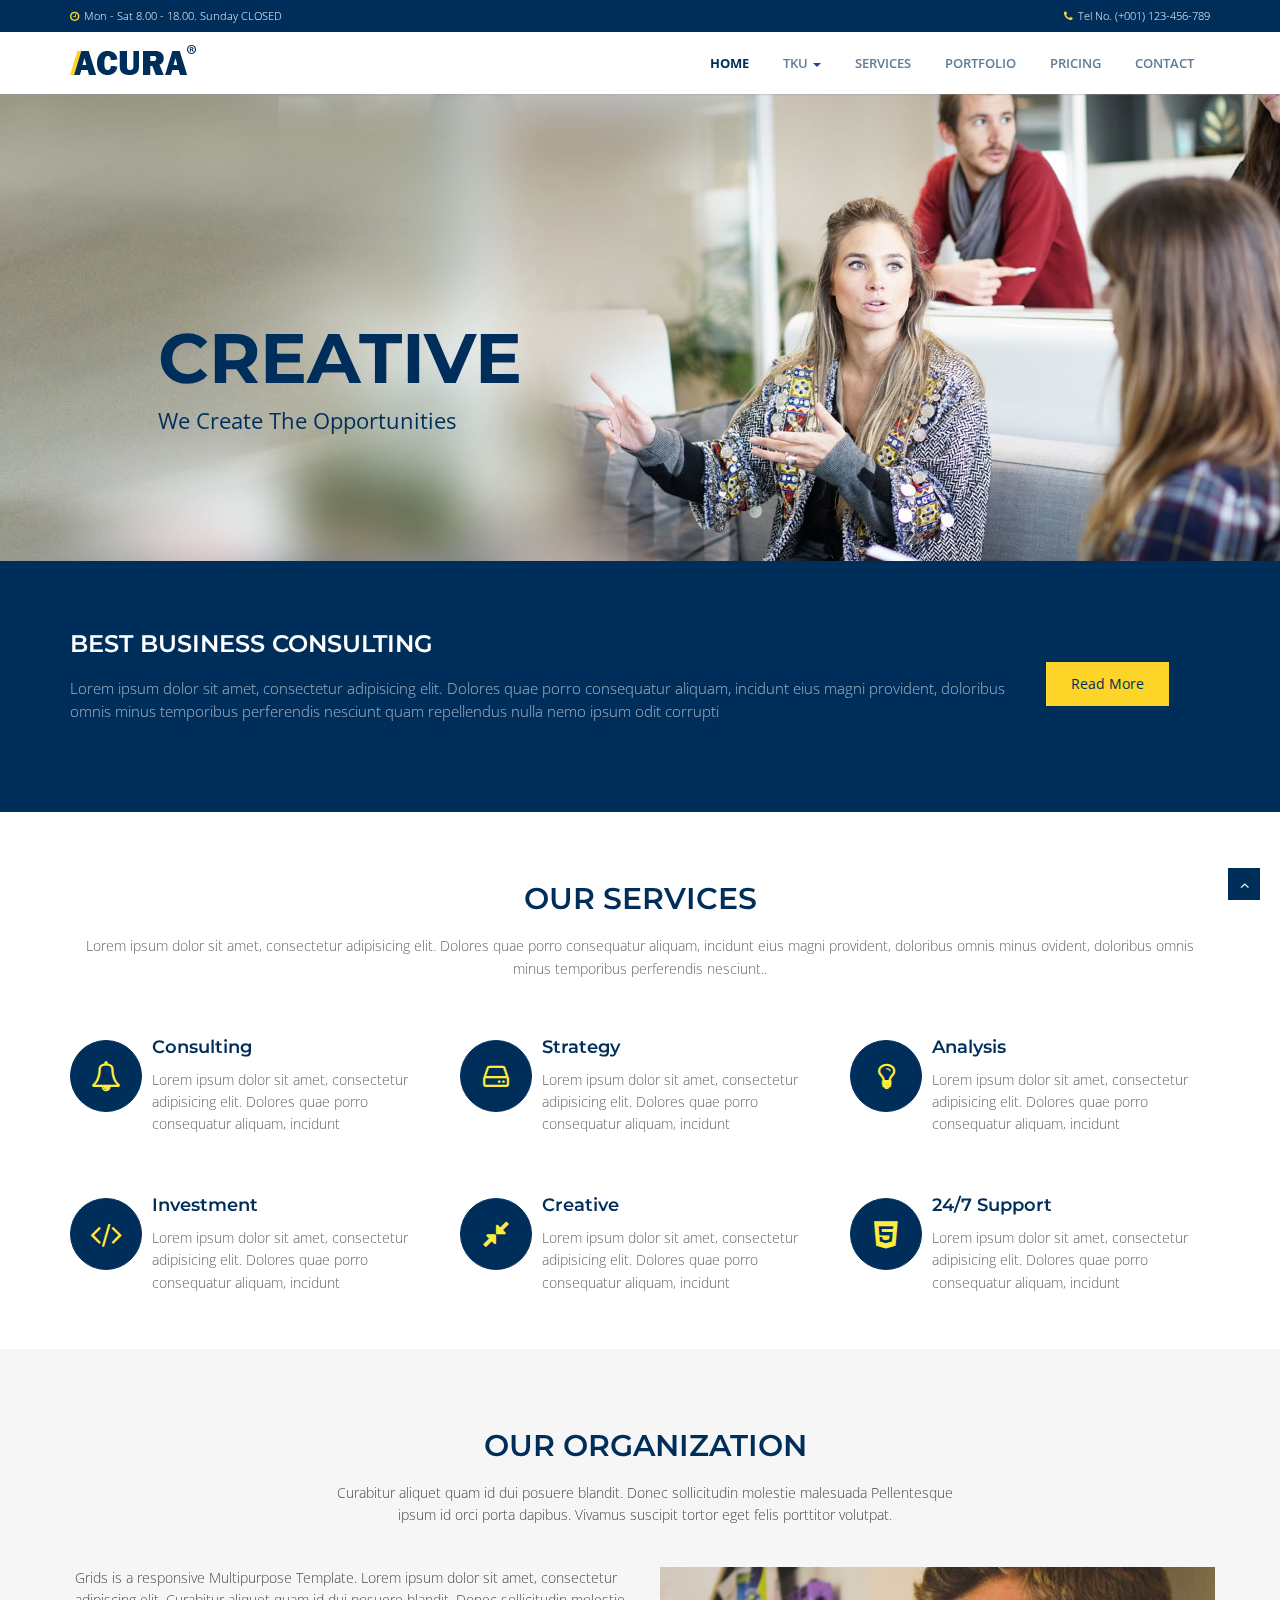
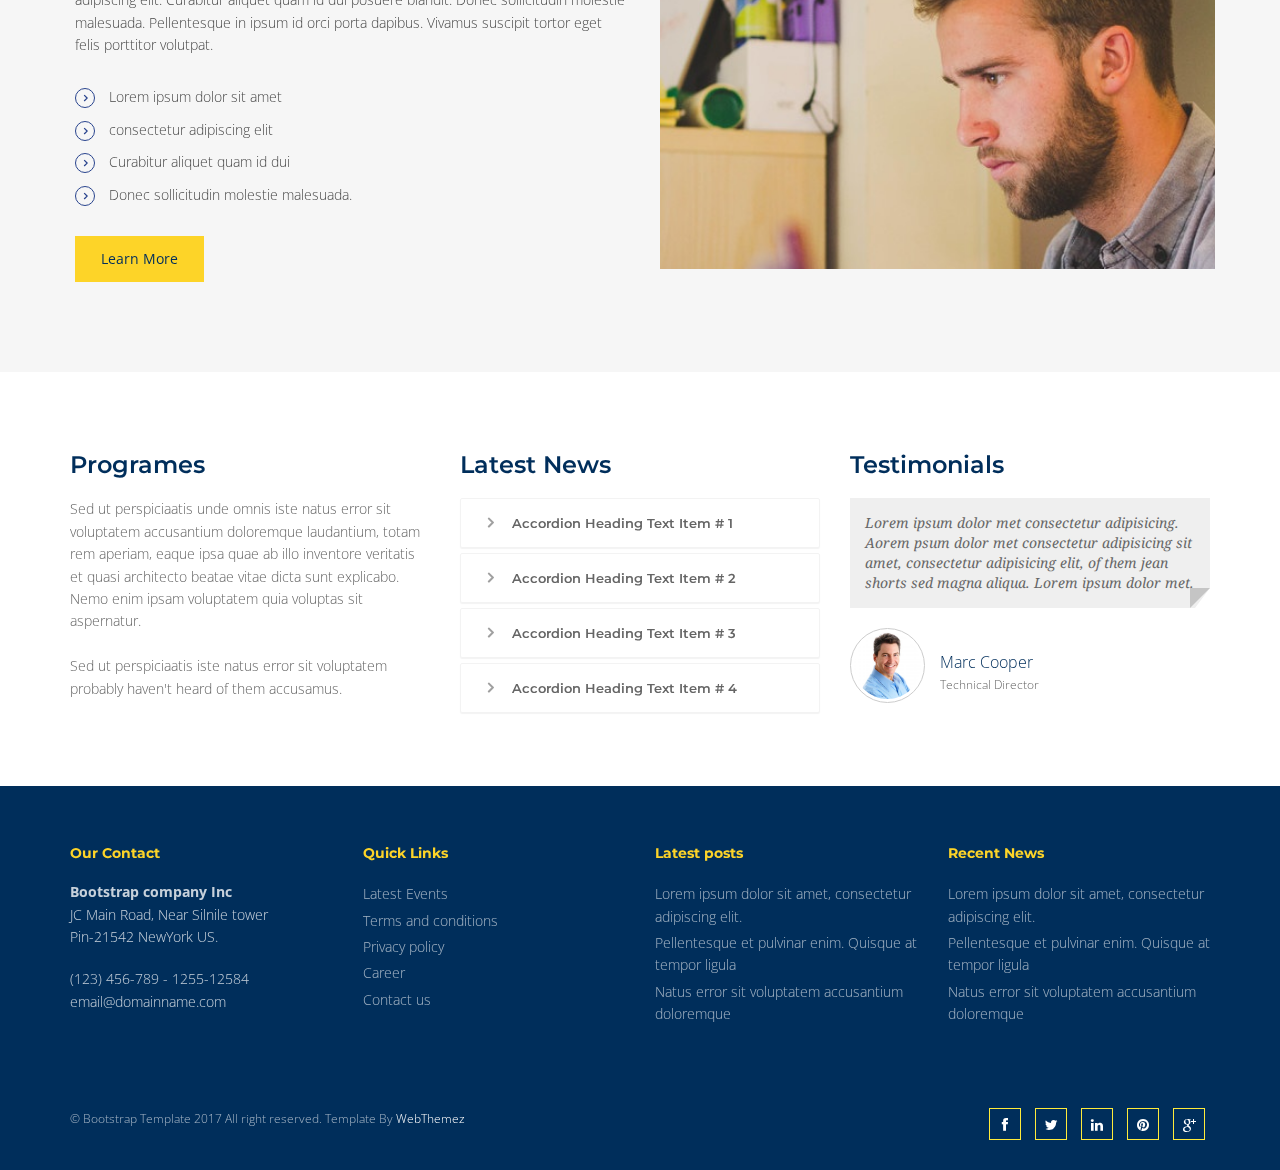
<file: index.html>
<!DOCTYPE html>
<html lang="en">
<head>
<meta charset="utf-8">
<title>Acura Multi purpose Free HTML5 Template</title>
<meta name="viewport" content="width=device-width, initial-scale=1.0" />
<meta name="description" content="" />
<meta name="author" content="http://webthemez.com" />
<!-- css -->
<link href="css/bootstrap.min.css" rel="stylesheet" />
<link href="css/fancybox/jquery.fancybox.css" rel="stylesheet"> 
<link href="css/flexslider.css" rel="stylesheet" /> 
<link href="css/style.css" rel="stylesheet" />
 
<!-- HTML5 shim, for IE6-8 support of HTML5 elements -->
<!--[if lt IE 9]>
      <script src="http://html5shim.googlecode.com/svn/trunk/html5.js"></script>
    <![endif]-->

</head>
<body>
<div id="wrapper" class="home-page">
<div class="topbar">
  <div class="container">
    <div class="row">
      <div class="col-md-12"> 	  
        <p class="pull-left hidden-xs"><i class="fa fa-clock-o"></i><span>Mon - Sat 8.00 - 18.00. Sunday CLOSED</span></p>
        <p class="pull-right"><i class="fa fa-phone"></i>Tel No. (+001) 123-456-789</p>
      </div>
    </div>
  </div>
</div>
	<!-- start header -->
	<header>
        <div class="navbar navbar-default navbar-static-top">
            <div class="container">
                <div class="navbar-header">
                    <button type="button" class="navbar-toggle" data-toggle="collapse" data-target=".navbar-collapse">
                        <span class="icon-bar"></span>
                        <span class="icon-bar"></span>
                        <span class="icon-bar"></span>
                    </button>
                    <a class="navbar-brand" href="index.html"><img src="img/logo.png" alt="logo"/></a>
                </div>
                <div class="navbar-collapse collapse ">
                    <ul class="nav navbar-nav">
                        <li class="active"><a href="index.html">Home</a></li> 
						 <li class="dropdown">
                        <a href="#" data-toggle="dropdown" class="dropdown-toggle">TKU <b class="caret"></b></a>
                        <ul class="dropdown-menu">
                            <li><a href="./tku/w5_blog/blog.html">w5-blog</a></li>
                            <li><a href="./tku/w8_tku60/tku60.html">w8-tku60</a></li>
                            <li><a href="#">Our Team</a></li>
                            <li><a href="#">News</a></li> 
                            <li><a href="#">Investors</a></li>
                        </ul>
                    </li> 
						<li><a href="services.html">Services</a></li>
                        <li><a href="portfolio.html">Portfolio</a></li>
                        <li><a href="pricing.html">Pricing</a></li>
                        <li><a href="contact.html">Contact</a></li>
                    </ul>
                </div>
            </div>
        </div>
	</header>
	<!-- end header -->
	<section id="banner">
	 
	<!-- Slider -->
        <div id="main-slider" class="flexslider">
            <ul class="slides">
              <li>
                <img src="img/slides/1.jpg" alt="" />
                <div class="flex-caption">
                    <h3>Creative</h3> 
					<p>We create the opportunities</p> 
					 
                </div>
              </li>
              <li>
                <img src="img/slides/2.jpg" alt="" />
                <div class="flex-caption">
                    <h3>Solution</h3> 
					<p>Success depends on work</p> 
					 
                </div>
              </li>
            </ul>
        </div>
	<!-- end slider -->
 
	</section> 
	<section id="call-to-action-2">
		<div class="container">
			<div class="row">
				<div class="col-md-10 col-sm-9">
					<h3>Best Business consulting</h3>
					<p>Lorem ipsum dolor sit amet, consectetur adipisicing elit. Dolores quae porro consequatur aliquam, incidunt eius magni provident, doloribus omnis minus temporibus perferendis nesciunt quam repellendus nulla nemo ipsum odit corrupti</p>
				</div>
				<div class="col-md-2 col-sm-3">
					<a href="#" class="btn btn-primary">Read More</a>
				</div>
			</div>
		</div>
	</section>
	
	<section id="content">
	
	
	<div class="container">
	    	<div class="row">
			<div class="col-md-12">
				<div class="aligncenter"><h2 class="aligncenter">Our Services</h2>Lorem ipsum dolor sit amet, consectetur adipisicing elit. Dolores quae porro consequatur aliquam, incidunt eius magni provident, doloribus omnis minus ovident, doloribus omnis minus temporibus perferendis nesciunt..</div>
				<br/>
			</div>
		</div>

	 <div class="row">
            <div class="col-sm-4 info-blocks">
                <i class="icon-info-blocks fa fa-bell-o"></i>
                <div class="info-blocks-in">
                    <h3>Consulting</h3>
                    <p>Lorem ipsum dolor sit amet, consectetur adipisicing elit. Dolores quae porro consequatur aliquam, incidunt</p>
                </div>
            </div>
            <div class="col-sm-4 info-blocks">
                <i class="icon-info-blocks fa fa-hdd-o"></i>
                <div class="info-blocks-in">
                    <h3>Strategy</h3>
                    <p>Lorem ipsum dolor sit amet, consectetur adipisicing elit. Dolores quae porro consequatur aliquam, incidunt</p>
                </div>
            </div>
            <div class="col-sm-4 info-blocks">
                <i class="icon-info-blocks fa fa-lightbulb-o"></i>
                <div class="info-blocks-in">
                    <h3>Analysis</h3>
                    <p>Lorem ipsum dolor sit amet, consectetur adipisicing elit. Dolores quae porro consequatur aliquam, incidunt</p>
                </div>
            </div>
        </div>
<div class="row">
            <div class="col-sm-4 info-blocks">
                <i class="icon-info-blocks fa fa-code"></i>
                <div class="info-blocks-in">
                    <h3>Investment</h3>
                    <p>Lorem ipsum dolor sit amet, consectetur adipisicing elit. Dolores quae porro consequatur aliquam, incidunt</p>
                </div>
            </div>
            <div class="col-sm-4 info-blocks">
                <i class="icon-info-blocks fa fa-compress"></i>
                <div class="info-blocks-in">
                    <h3>Creative</h3>
                    <p>Lorem ipsum dolor sit amet, consectetur adipisicing elit. Dolores quae porro consequatur aliquam, incidunt</p>
                </div>
            </div>
            <div class="col-sm-4 info-blocks">
                <i class="icon-info-blocks fa fa-html5"></i>
                <div class="info-blocks-in">
                    <h3>24/7 Support</h3>
                    <p>Lorem ipsum dolor sit amet, consectetur adipisicing elit. Dolores quae porro consequatur aliquam, incidunt</p>
                </div>
            </div>
        </div>
	</div>
	</section>
	
	<section class="section-padding gray-bg">
		<div class="container">
			<div class="row">
				<div class="col-md-12">
					<div class="section-title text-center">
						<h2>Our Organization</h2>
						<p>Curabitur aliquet quam id dui posuere blandit. Donec sollicitudin molestie malesuada Pellentesque <br>ipsum id orci porta dapibus. Vivamus suscipit tortor eget felis porttitor volutpat.</p>
					</div>
				</div>
			</div>
			<div class="row">
				<div class="col-md-6 col-sm-6">
					<div class="about-text">
						<p>Grids is a responsive Multipurpose Template. Lorem ipsum dolor sit amet, consectetur adipiscing elit. Curabitur aliquet quam id dui posuere blandit. Donec sollicitudin molestie malesuada. Pellentesque in ipsum id orci porta dapibus. Vivamus suscipit tortor eget felis porttitor volutpat.</p>

						<ul class="withArrow">
							<li><span class="fa fa-angle-right"></span> Lorem ipsum dolor sit amet</li>
							<li><span class="fa fa-angle-right"></span> consectetur adipiscing elit</li>
							<li><span class="fa fa-angle-right"></span> Curabitur aliquet quam id dui</li>
							<li><span class="fa fa-angle-right"></span> Donec sollicitudin molestie malesuada.</li>
						</ul>
						<a href="#" class="btn btn-primary">Learn More</a>
					</div>
				</div>
				<div class="col-md-6 col-sm-6">
					<div class="about-image">
						<img src="img/about.png" alt="About Images">
					</div>
				</div>
			</div>
		</div>
	</section>	  
	
	
	<div class="about home-about">
				<div class="container">
						
						<div class="row">
							<div class="col-md-4">
								<!-- Heading and para -->
								<div class="block-heading-two">
									<h3><span>Programes</span></h3>
								</div>
								<p>Sed ut perspiciaatis unde omnis iste natus error sit voluptatem accusantium doloremque laudantium, totam rem aperiam, eaque ipsa quae ab illo inventore veritatis et quasi architecto beatae vitae dicta sunt explicabo. Nemo enim ipsam voluptatem quia voluptas sit aspernatur. <br><br>Sed ut perspiciaatis iste natus error sit voluptatem probably haven't heard of them accusamus.</p>
							</div>
							<div class="col-md-4">
								<div class="block-heading-two">
									<h3><span>Latest News</span></h3>
								</div>		
								<!-- Accordion starts -->
								<div class="panel-group" id="accordion-alt3">
								 <!-- Panel. Use "panel-XXX" class for different colors. Replace "XXX" with color. -->
								  <div class="panel">	
									<!-- Panel heading -->
									 <div class="panel-heading">
										<h4 class="panel-title">
										  <a data-toggle="collapse" data-parent="#accordion-alt3" href="#collapseOne-alt3">
											<i class="fa fa-angle-right"></i> Accordion Heading Text Item # 1
										  </a>
										</h4>
									 </div>
									 <div id="collapseOne-alt3" class="panel-collapse collapse">
										<!-- Panel body -->
										<div class="panel-body">
										  Sed ut perspiciaatis unde omnis iste natus error sit voluptatem accusantium doloremque laudantium, totam rem aperiam, eaque ipsa quae ab illo inventore veritatis et quasi architecto beatae vitae dicta sunt explicabo. Nemo enim ipsam voluptatem quia voluptas
										</div>
									 </div>
								  </div>
								  <div class="panel">
									 <div class="panel-heading">
										<h4 class="panel-title">
										  <a data-toggle="collapse" data-parent="#accordion-alt3" href="#collapseTwo-alt3">
											<i class="fa fa-angle-right"></i> Accordion Heading Text Item # 2
										  </a>
										</h4>
									 </div>
									 <div id="collapseTwo-alt3" class="panel-collapse collapse">
										<div class="panel-body">
										  Sed ut perspiciaatis unde omnis iste natus error sit voluptatem accusantium doloremque laudantium, totam rem aperiam, eaque ipsa quae ab illo inventore veritatis et quasi architecto beatae vitae dicta sunt explicabo. Nemo enim ipsam voluptatem quia voluptas
										</div>
									 </div>
								  </div>
								  <div class="panel">
									 <div class="panel-heading">
										<h4 class="panel-title">
										  <a data-toggle="collapse" data-parent="#accordion-alt3" href="#collapseThree-alt3">
											<i class="fa fa-angle-right"></i> Accordion Heading Text Item # 3
										  </a>
										</h4>
									 </div>
									 <div id="collapseThree-alt3" class="panel-collapse collapse">
										<div class="panel-body">
										  Sed ut perspiciaatis unde omnis iste natus error sit voluptatem accusantium doloremque laudantium, totam rem aperiam, eaque ipsa quae ab illo inventore veritatis et quasi architecto beatae vitae dicta sunt explicabo. Nemo enim ipsam voluptatem quia voluptas
										</div>
									 </div>
								  </div>
								  <div class="panel">
									 <div class="panel-heading">
										<h4 class="panel-title">
										  <a data-toggle="collapse" data-parent="#accordion-alt3" href="#collapseFour-alt3">
											<i class="fa fa-angle-right"></i> Accordion Heading Text Item # 4
										  </a>
										</h4>
									 </div>
									 <div id="collapseFour-alt3" class="panel-collapse collapse">
										<div class="panel-body">
										  Sed ut perspiciaatis unde omnis iste natus error sit voluptatem accusantium doloremque laudantium, totam rem aperiam, eaque ipsa quae ab illo inventore veritatis et quasi architecto beatae vitae dicta sunt explicabo. Nemo enim ipsam voluptatem quia voluptas
										</div>
									 </div>
								  </div>
								</div>
								<!-- Accordion ends -->
								
							</div>
							
							<div class="col-md-4">
								<div class="block-heading-two">
									<h3><span>Testimonials</span></h3>
								</div>	
								     <div class="testimonials">
										<div class="active item">
										  <blockquote><p>Lorem ipsum dolor met consectetur adipisicing. Aorem psum dolor met consectetur adipisicing sit amet, consectetur adipisicing elit, of them jean shorts sed magna aliqua. Lorem ipsum dolor met.</p></blockquote>
										  <div class="carousel-info">
											<img alt="" src="img/team4.jpg" class="pull-left">
											<div class="pull-left">
											  <span class="testimonials-name">Marc Cooper</span>
											  <span class="testimonials-post">Technical Director</span>
											</div>
										  </div>
										</div>
									</div>
							</div>
							
						</div>
						
						 						
						 
						<br>
					 
					  </div>
						
					</div>
					
					

	<footer>
	<div class="container">
		<div class="row">
			<div class="col-md-3 col-sm-3">
				<div class="widget">
					<h5 class="widgetheading">Our Contact</h5>
					<address>
					<strong>Bootstrap company Inc</strong><br>
					JC Main Road, Near Silnile tower<br>
					 Pin-21542 NewYork US.</address>
					<p>
						<i class="icon-phone"></i> (123) 456-789 - 1255-12584 <br>
						<i class="icon-envelope-alt"></i> email@domainname.com
					</p>
				</div>
			</div>
			<div class="col-md-3 col-sm-3">
				<div class="widget">
					<h5 class="widgetheading">Quick Links</h5>
					<ul class="link-list">
						<li><a href="#">Latest Events</a></li>
						<li><a href="#">Terms and conditions</a></li>
						<li><a href="#">Privacy policy</a></li>
						<li><a href="#">Career</a></li>
						<li><a href="#">Contact us</a></li>
					</ul>
				</div>
			</div>
			<div class="col-md-3 col-sm-3">
				<div class="widget">
					<h5 class="widgetheading">Latest posts</h5>
					<ul class="link-list">
						<li><a href="#">Lorem ipsum dolor sit amet, consectetur adipiscing elit.</a></li>
						<li><a href="#">Pellentesque et pulvinar enim. Quisque at tempor ligula</a></li>
						<li><a href="#">Natus error sit voluptatem accusantium doloremque</a></li>
					</ul>
				</div>
			</div>
			<div class="col-md-3 col-sm-3">
				<div class="widget">
					<h5 class="widgetheading">Recent News</h5>
					<ul class="link-list">
						<li><a href="#">Lorem ipsum dolor sit amet, consectetur adipiscing elit.</a></li>
						<li><a href="#">Pellentesque et pulvinar enim. Quisque at tempor ligula</a></li>
						<li><a href="#">Natus error sit voluptatem accusantium doloremque</a></li>
					</ul>
				</div>
			</div>
		</div>
	</div>
	<div id="sub-footer">
		<div class="container">
			<div class="row">
				<div class="col-lg-6">
					<div class="copyright">
						<p>
							<span>&copy; Bootstrap Template 2017 All right reserved. Template By </span><a href="http://webthemez.com/free-bootstrap-templates/" target="_blank">WebThemez</a>
						</p>
					</div>
				</div>
				<div class="col-lg-6">
					<ul class="social-network">
						<li><a href="#" data-placement="top" title="Facebook"><i class="fa fa-facebook"></i></a></li>
						<li><a href="#" data-placement="top" title="Twitter"><i class="fa fa-twitter"></i></a></li>
						<li><a href="#" data-placement="top" title="Linkedin"><i class="fa fa-linkedin"></i></a></li>
						<li><a href="#" data-placement="top" title="Pinterest"><i class="fa fa-pinterest"></i></a></li>
						<li><a href="#" data-placement="top" title="Google plus"><i class="fa fa-google-plus"></i></a></li>
					</ul>
				</div>
			</div>
		</div>
	</div>
	</footer>
</div>
<a href="#" class="scrollup"><i class="fa fa-angle-up active"></i></a>
<!-- javascript
    ================================================== -->
<!-- Placed at the end of the document so the pages load faster -->
<script src="js/jquery.js"></script>
<script src="js/jquery.easing.1.3.js"></script>
<script src="js/bootstrap.min.js"></script>
<script src="js/jquery.fancybox.pack.js"></script>
<script src="js/jquery.fancybox-media.js"></script>  
<script src="js/jquery.flexslider.js"></script>
<script src="js/animate.js"></script>
<!-- Vendor Scripts -->
<script src="js/modernizr.custom.js"></script>
<script src="js/jquery.isotope.min.js"></script>
<script src="js/jquery.magnific-popup.min.js"></script>
<script src="js/animate.js"></script>
<script src="js/custom.js"></script> 
</body>
</html>
</file>
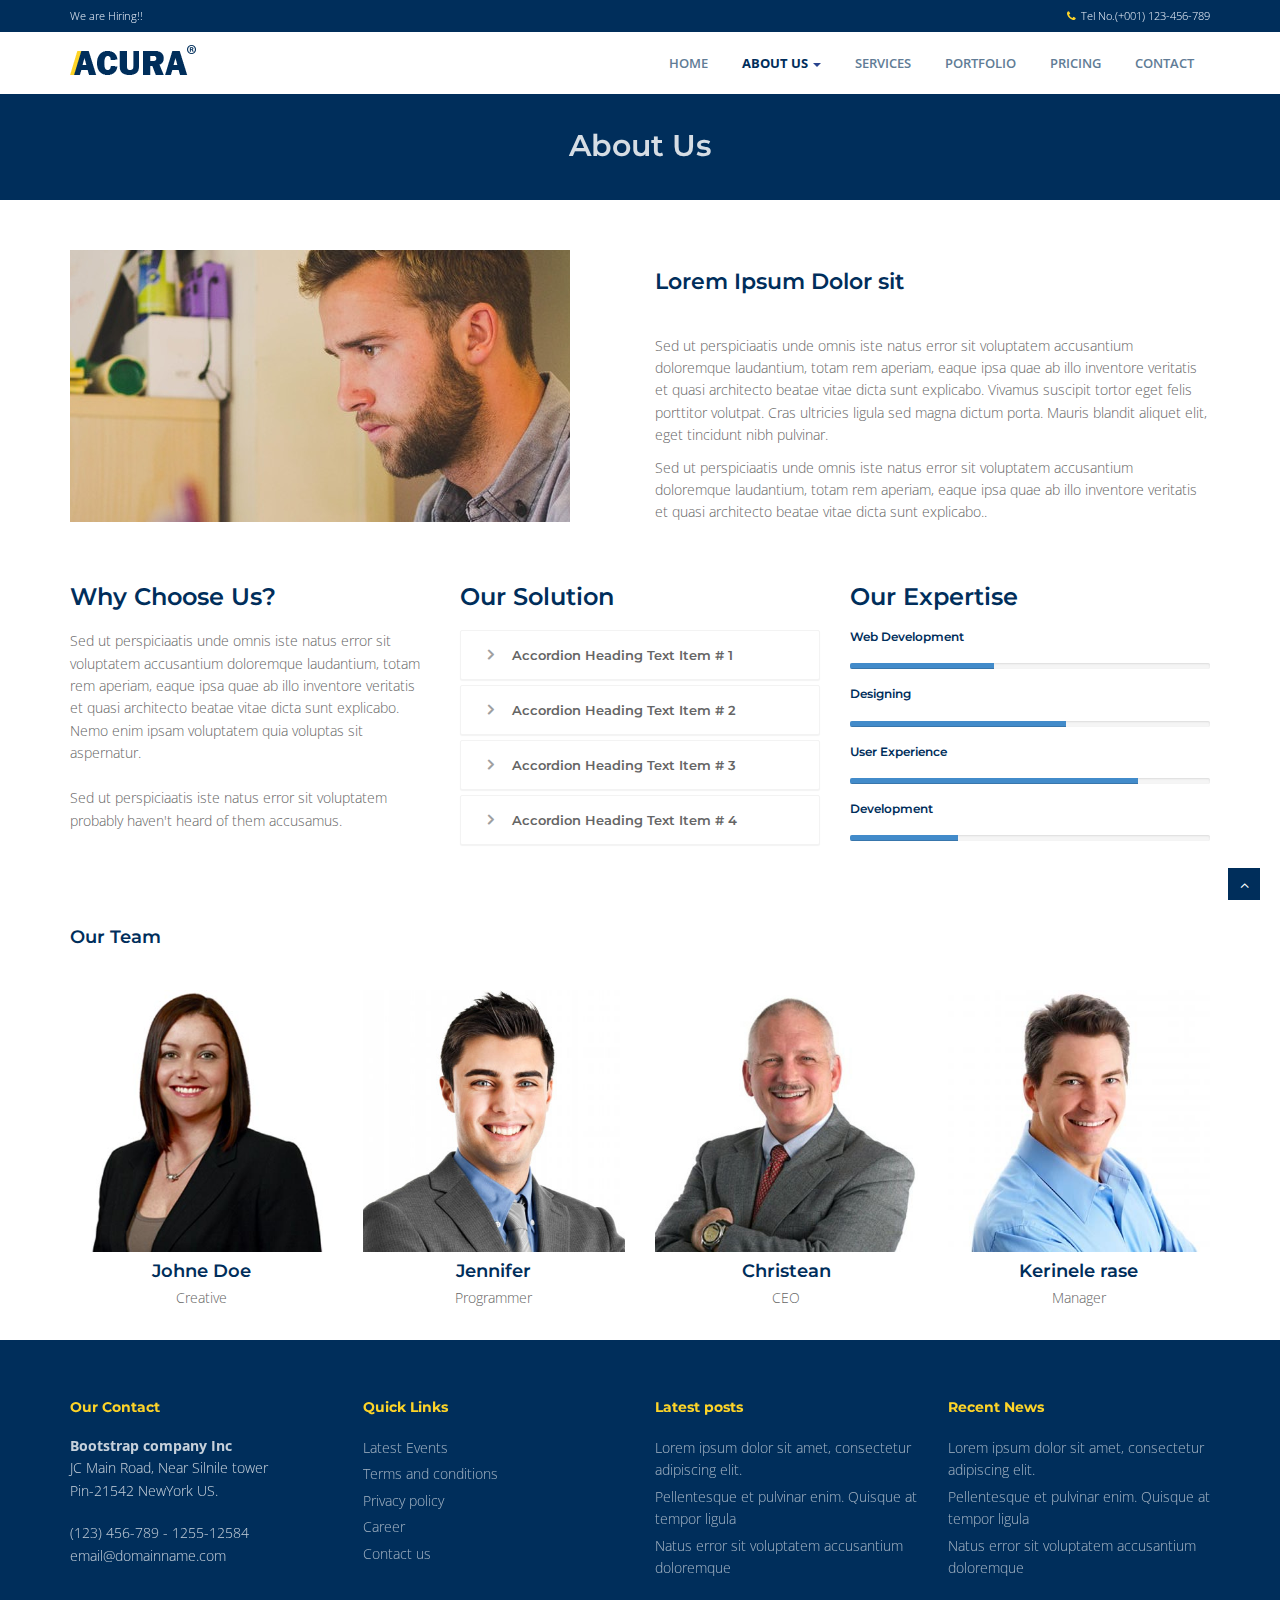
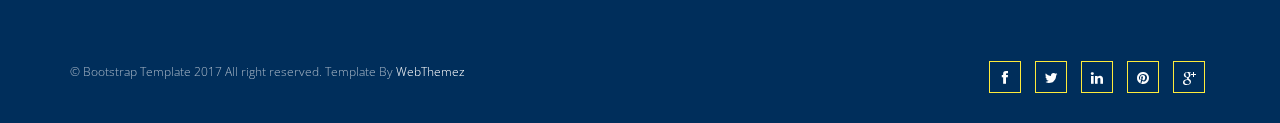
<file: about.html>
<!DOCTYPE html>
<html lang="en">
<head>
<meta charset="utf-8">
<title>Acura Multi purpose Bootstrap Template</title>
<meta name="viewport" content="width=device-width, initial-scale=1.0" />
<meta name="description" content="" />
<meta name="author" content="http://webthemez.com" />
<!-- css -->
<link href="css/bootstrap.min.css" rel="stylesheet" />
<link href="css/fancybox/jquery.fancybox.css" rel="stylesheet"> 
<link href="css/flexslider.css" rel="stylesheet" />
<link href="css/style.css" rel="stylesheet" />
 
<!-- HTML5 shim, for IE6-8 support of HTML5 elements -->
<!--[if lt IE 9]>
      <script src="http://html5shim.googlecode.com/svn/trunk/html5.js"></script>
    <![endif]-->

</head>
<body>
<div id="wrapper">
<div class="topbar">
  <div class="container">
    <div class="row">
      <div class="col-md-12">
        <p class="pull-left hidden-xs">We are Hiring!!</p>
        <p class="pull-right"><i class="fa fa-phone"></i>Tel No.(+001) 123-456-789</p>
      </div>
    </div>
  </div>
</div>
	<!-- start header -->
		<header>
        <div class="navbar navbar-default navbar-static-top">
            <div class="container">
                <div class="navbar-header">
                    <button type="button" class="navbar-toggle" data-toggle="collapse" data-target=".navbar-collapse">
                        <span class="icon-bar"></span>
                        <span class="icon-bar"></span>
                        <span class="icon-bar"></span>
                    </button>
                  <a class="navbar-brand" href="index.html"><img src="img/logo.png" alt="logo"/></a>
                </div>
                <div class="navbar-collapse collapse ">
                    <ul class="nav navbar-nav">
                        <li><a href="index.html">Home</a></li> 
							 <li class="dropdown active">
                        <a href="#" data-toggle="dropdown" class="dropdown-toggle">About Us <b class="caret"></b></a>
                        <ul class="dropdown-menu">
                            <li><a href="about.html">Company</a></li>
                            <li><a href="#">Our Team</a></li>
                            <li><a href="#">News</a></li> 
                            <li><a href="#">Investors</a></li>
                        </ul>
                    </li> 
						<li><a href="services.html">Services</a></li>
                        <li><a href="portfolio.html">Portfolio</a></li>
                        <li><a href="pricing.html">Pricing</a></li>
                        <li><a href="contact.html">Contact</a></li>
                    </ul>
                </div>
            </div>
        </div>
	</header><!-- end header -->
	<section id="inner-headline">
	<div class="container">
		<div class="row">
			<div class="col-lg-12">
				<h2 class="pageTitle">About Us</h2>
			</div>
		</div>
	</div>
	</section>
	<section id="content">
	<section class="section-padding">
		<div class="container">
			<div class="row showcase-section">
				<div class="col-md-6">
					<img src="img/dev1.png" alt="showcase image">
				</div>
				<div class="col-md-6">
					<div class="about-text">
						<h3>Lorem Ipsum Dolor sit</h3>
						<p>Sed ut perspiciaatis unde omnis iste natus error sit voluptatem accusantium doloremque laudantium, totam rem aperiam, eaque ipsa quae ab illo inventore veritatis et quasi architecto beatae vitae dicta sunt explicabo. Vivamus suscipit tortor eget felis porttitor volutpat. Cras ultricies ligula sed magna dictum porta. Mauris blandit aliquet elit, eget tincidunt nibh pulvinar.</p>
						 <p>Sed ut perspiciaatis unde omnis iste natus error sit voluptatem accusantium doloremque laudantium, totam rem aperiam, eaque ipsa quae ab illo inventore veritatis et quasi architecto beatae vitae dicta sunt explicabo..</p>
					</div>
				</div>
			</div>
		</div>
	</section>
	<div class="container">
					
					<div class="about">
				
						
						<div class="row">
							<div class="col-md-4">
								<!-- Heading and para -->
								<div class="block-heading-two">
									<h3><span>Why Choose Us?</span></h3>
								</div>
								<p>Sed ut perspiciaatis unde omnis iste natus error sit voluptatem accusantium doloremque laudantium, totam rem aperiam, eaque ipsa quae ab illo inventore veritatis et quasi architecto beatae vitae dicta sunt explicabo. Nemo enim ipsam voluptatem quia voluptas sit aspernatur. <br/><br/>Sed ut perspiciaatis iste natus error sit voluptatem probably haven't heard of them accusamus.</p>
							</div>
							<div class="col-md-4">
								<div class="block-heading-two">
									<h3><span>Our Solution</span></h3>
								</div>		
								<!-- Accordion starts -->
								<div class="panel-group" id="accordion-alt3">
								 <!-- Panel. Use "panel-XXX" class for different colors. Replace "XXX" with color. -->
								  <div class="panel">	
									<!-- Panel heading -->
									 <div class="panel-heading">
										<h4 class="panel-title">
										  <a data-toggle="collapse" data-parent="#accordion-alt3" href="#collapseOne-alt3">
											<i class="fa fa-angle-right"></i> Accordion Heading Text Item # 1
										  </a>
										</h4>
									 </div>
									 <div id="collapseOne-alt3" class="panel-collapse collapse">
										<!-- Panel body -->
										<div class="panel-body">
										  Sed ut perspiciaatis unde omnis iste natus error sit voluptatem accusantium doloremque laudantium, totam rem aperiam, eaque ipsa quae ab illo inventore veritatis et quasi architecto beatae vitae dicta sunt explicabo. Nemo enim ipsam voluptatem quia voluptas
										</div>
									 </div>
								  </div>
								  <div class="panel">
									 <div class="panel-heading">
										<h4 class="panel-title">
										  <a data-toggle="collapse" data-parent="#accordion-alt3" href="#collapseTwo-alt3">
											<i class="fa fa-angle-right"></i> Accordion Heading Text Item # 2
										  </a>
										</h4>
									 </div>
									 <div id="collapseTwo-alt3" class="panel-collapse collapse">
										<div class="panel-body">
										  Sed ut perspiciaatis unde omnis iste natus error sit voluptatem accusantium doloremque laudantium, totam rem aperiam, eaque ipsa quae ab illo inventore veritatis et quasi architecto beatae vitae dicta sunt explicabo. Nemo enim ipsam voluptatem quia voluptas
										</div>
									 </div>
								  </div>
								  <div class="panel">
									 <div class="panel-heading">
										<h4 class="panel-title">
										  <a data-toggle="collapse" data-parent="#accordion-alt3" href="#collapseThree-alt3">
											<i class="fa fa-angle-right"></i> Accordion Heading Text Item # 3
										  </a>
										</h4>
									 </div>
									 <div id="collapseThree-alt3" class="panel-collapse collapse">
										<div class="panel-body">
										  Sed ut perspiciaatis unde omnis iste natus error sit voluptatem accusantium doloremque laudantium, totam rem aperiam, eaque ipsa quae ab illo inventore veritatis et quasi architecto beatae vitae dicta sunt explicabo. Nemo enim ipsam voluptatem quia voluptas
										</div>
									 </div>
								  </div>
								  <div class="panel">
									 <div class="panel-heading">
										<h4 class="panel-title">
										  <a data-toggle="collapse" data-parent="#accordion-alt3" href="#collapseFour-alt3">
											<i class="fa fa-angle-right"></i> Accordion Heading Text Item # 4
										  </a>
										</h4>
									 </div>
									 <div id="collapseFour-alt3" class="panel-collapse collapse">
										<div class="panel-body">
										  Sed ut perspiciaatis unde omnis iste natus error sit voluptatem accusantium doloremque laudantium, totam rem aperiam, eaque ipsa quae ab illo inventore veritatis et quasi architecto beatae vitae dicta sunt explicabo. Nemo enim ipsam voluptatem quia voluptas
										</div>
									 </div>
								  </div>
								</div>
								<!-- Accordion ends -->
								
							</div>
							
							<div class="col-md-4">
								<div class="block-heading-two">
									<h3><span>Our Expertise</span></h3>
								</div>								
								<h6>Web Development</h6>
								<div class="progress pb-sm">
								  <!-- White color (progress-bar-white) -->
								  <div class="progress-bar progress-bar-red" role="progressbar" aria-valuenow="40" aria-valuemin="0" aria-valuemax="100" style="width: 40%">
									 <span class="sr-only">40% Complete (success)</span>
								  </div>
								</div>
								<h6>Designing</h6>
								<div class="progress pb-sm">
								  <div class="progress-bar progress-bar-green" role="progressbar" aria-valuenow="60" aria-valuemin="0" aria-valuemax="100" style="width: 60%">
									 <span class="sr-only">40% Complete (success)</span>
								  </div>
								</div>
								<h6>User Experience</h6>
								<div class="progress pb-sm">
								  <div class="progress-bar progress-bar-lblue" role="progressbar" aria-valuenow="80" aria-valuemin="0" aria-valuemax="100" style="width: 80%">
									 <span class="sr-only">40% Complete (success)</span>
								  </div>
								</div>
								<h6>Development</h6>
								<div class="progress pb-sm">
								  <div class="progress-bar progress-bar-yellow" role="progressbar" aria-valuenow="30" aria-valuemin="0" aria-valuemax="100" style="width: 30%">
									 <span class="sr-only">40% Complete (success)</span>
								  </div>
								</div>
							</div>
							
						</div>
						
						 						
						 
						<br>
						<!-- Our Team starts -->
				
						<!-- Heading -->
						<div class="block-heading-six">
							<h4 class="bg-color">Our Team</h4>
						</div>
						<br>
						
						<!-- Our team starts -->
						
						<div class="team-six">
							<div class="row">
								<div class="col-md-3 col-sm-6">
									<!-- Team Member -->
									<div class="team-member">
										<!-- Image -->
										<img class="img-responsive" src="img/team1.jpg" alt="">
										<!-- Name -->
										<h4>Johne Doe</h4>
										<span class="deg">Creative</span> 
									</div>
								</div>
								<div class="col-md-3 col-sm-6">
									<!-- Team Member -->
									<div class="team-member">
										<!-- Image -->
										<img class="img-responsive" src="img/team2.jpg" alt="">
										<!-- Name -->
										<h4>Jennifer</h4>
										<span class="deg">Programmer</span> 
									</div>
								</div>
								<div class="col-md-3 col-sm-6">
									<!-- Team Member -->
									<div class="team-member">
										<!-- Image -->
										<img class="img-responsive" src="img/team3.jpg" alt="">
										<!-- Name -->
										<h4>Christean</h4>
										<span class="deg">CEO</span> 
									</div>
								</div>
								<div class="col-md-3 col-sm-6">
									<!-- Team Member -->
									<div class="team-member">
										<!-- Image -->
										<img class="img-responsive" src="img/team4.jpg" alt="">
										<!-- Name -->
										<h4>Kerinele rase</h4>
										<span class="deg">Manager</span> 
									</div>
								</div>
							</div>
						</div>
						
						<!-- Our team ends -->
					  
						
					</div>
									
				</div>
	</section>
	<footer>
	<div class="container">
		<div class="row">
			<div class="col-md-3 col-sm-3">
				<div class="widget">
					<h5 class="widgetheading">Our Contact</h5>
					<address>
					<strong>Bootstrap company Inc</strong><br>
					JC Main Road, Near Silnile tower<br>
					 Pin-21542 NewYork US.</address>
					<p>
						<i class="icon-phone"></i> (123) 456-789 - 1255-12584 <br>
						<i class="icon-envelope-alt"></i> email@domainname.com
					</p>
				</div>
			</div>
			<div class="col-md-3 col-sm-3">
				<div class="widget">
					<h5 class="widgetheading">Quick Links</h5>
					<ul class="link-list">
						<li><a href="#">Latest Events</a></li>
						<li><a href="#">Terms and conditions</a></li>
						<li><a href="#">Privacy policy</a></li>
						<li><a href="#">Career</a></li>
						<li><a href="#">Contact us</a></li>
					</ul>
				</div>
			</div>
			<div class="col-md-3 col-sm-3">
				<div class="widget">
					<h5 class="widgetheading">Latest posts</h5>
					<ul class="link-list">
						<li><a href="#">Lorem ipsum dolor sit amet, consectetur adipiscing elit.</a></li>
						<li><a href="#">Pellentesque et pulvinar enim. Quisque at tempor ligula</a></li>
						<li><a href="#">Natus error sit voluptatem accusantium doloremque</a></li>
					</ul>
				</div>
			</div>
			<div class="col-md-3 col-sm-3">
					<div class="widget">
					<h5 class="widgetheading">Recent News</h5>
					<ul class="link-list">
						<li><a href="#">Lorem ipsum dolor sit amet, consectetur adipiscing elit.</a></li>
						<li><a href="#">Pellentesque et pulvinar enim. Quisque at tempor ligula</a></li>
						<li><a href="#">Natus error sit voluptatem accusantium doloremque</a></li>
					</ul>
				</div>
			</div>
		</div>
	</div>
	<div id="sub-footer">
		<div class="container">
			<div class="row">
				<div class="col-lg-6">
					<div class="copyright">
						<p>
							<span>&copy; Bootstrap Template 2017 All right reserved. Template By </span><a href="http://webthemez.com/free-bootstrap-templates/" target="_blank">WebThemez</a>
						</p>
					</div>
				</div>
				<div class="col-lg-6">
					<ul class="social-network">
						<li><a href="#" data-placement="top" title="Facebook"><i class="fa fa-facebook"></i></a></li>
						<li><a href="#" data-placement="top" title="Twitter"><i class="fa fa-twitter"></i></a></li>
						<li><a href="#" data-placement="top" title="Linkedin"><i class="fa fa-linkedin"></i></a></li>
						<li><a href="#" data-placement="top" title="Pinterest"><i class="fa fa-pinterest"></i></a></li>
						<li><a href="#" data-placement="top" title="Google plus"><i class="fa fa-google-plus"></i></a></li>
					</ul>
				</div>
			</div>
		</div>
	</div>
	</footer>
</div>
<a href="#" class="scrollup"><i class="fa fa-angle-up active"></i></a>
<!-- javascript
    ================================================== -->
<!-- Placed at the end of the document so the pages load faster -->
<script src="js/jquery.js"></script>
<script src="js/jquery.easing.1.3.js"></script>
<script src="js/bootstrap.min.js"></script>
<script src="js/jquery.fancybox.pack.js"></script>
<script src="js/jquery.fancybox-media.js"></script> 
<script src="js/jquery.flexslider.js"></script>
<script src="js/animate.js"></script>
<!-- Vendor Scripts -->
<script src="js/modernizr.custom.js"></script>
<script src="js/jquery.isotope.min.js"></script>
<script src="js/jquery.magnific-popup.min.js"></script>
<script src="js/animate.js"></script>
<script src="js/custom.js"></script>
</body>
</html>
</file>
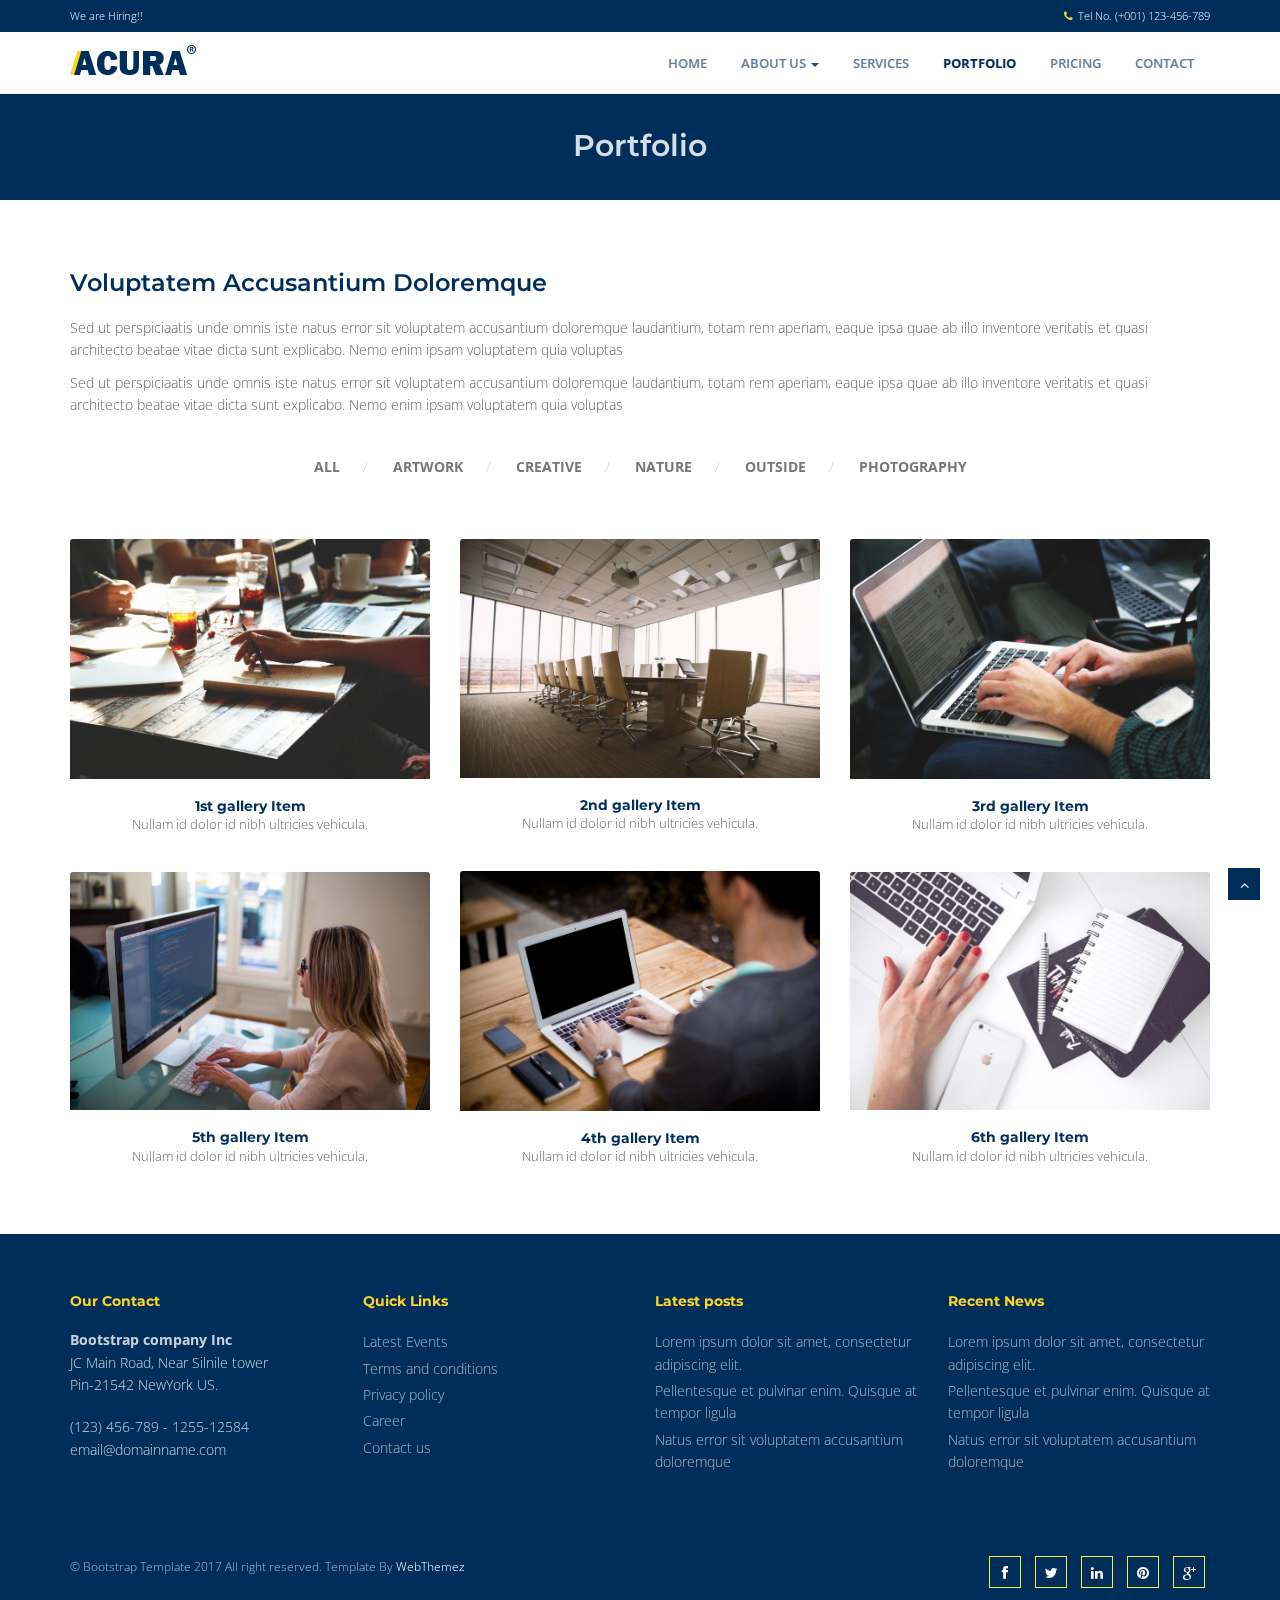
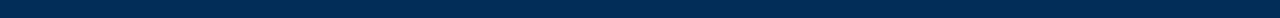
<file: portfolio.html>
<!DOCTYPE html>
<html lang="en">
<head>
<meta charset="utf-8">
<title>Acura Multi purpose Free HTML5 website Template</title>
<meta name="viewport" content="width=device-width, initial-scale=1.0" />
<meta name="description" content="" />
<meta name="author" content="http://webthemez.com" />
<!-- css -->
<link href="css/bootstrap.min.css" rel="stylesheet" />
<link href="css/fancybox/jquery.fancybox.css" rel="stylesheet"> 
<link href="css/flexslider.css" rel="stylesheet" />
<!-- Vendor Styles -->
<link href="css/magnific-popup.css" rel="stylesheet"> 
<!-- Block Styles -->
<link href="css/style.css" rel="stylesheet" />
<link href="css/gallery-1.css" rel="stylesheet">
 
<!-- HTML5 shim, for IE6-8 support of HTML5 elements -->
<!--[if lt IE 9]>
      <script src="http://html5shim.googlecode.com/svn/trunk/html5.js"></script>
    <![endif]-->

</head>
<body>
<div id="wrapper">
<div class="topbar">
  <div class="container">
    <div class="row">
      <div class="col-md-12">
        <p class="pull-left hidden-xs">We are Hiring!!</p>
        <p class="pull-right"><i class="fa fa-phone"></i>Tel No. (+001) 123-456-789</p>
      </div>
    </div>
  </div>
</div>
	<!-- start header -->
		<header>
        <div class="navbar navbar-default navbar-static-top">
            <div class="container">
                <div class="navbar-header">
                    <button type="button" class="navbar-toggle" data-toggle="collapse" data-target=".navbar-collapse">
                        <span class="icon-bar"></span>
                        <span class="icon-bar"></span>
                        <span class="icon-bar"></span>
                    </button>
                    <a class="navbar-brand" href="index.html"><img src="img/logo.png" alt="logo"/></a>
                </div>
                <div class="navbar-collapse collapse ">
                    <ul class="nav navbar-nav">
                        <li><a href="index.html">Home</a></li> 
						 <li class="dropdown">
                        <a href="#" data-toggle="dropdown" class="dropdown-toggle">About Us <b class="caret"></b></a>
                        <ul class="dropdown-menu">
                            <li><a href="about.html">Company</a></li>
                            <li><a href="#">Our Team</a></li>
                            <li><a href="#">News</a></li> 
                            <li><a href="#">Investors</a></li>
                        </ul>
                    </li> 
						<li><a href="services.html">Services</a></li>
                        <li class="active"><a href="portfolio.html">Portfolio</a></li>
                        <li><a href="pricing.html">Pricing</a></li>
                        <li><a href="contact.html">Contact</a></li>
                    </ul>
                </div>
            </div>
        </div>
	</header><!-- end header -->
	<section id="inner-headline">
	<div class="container">
		<div class="row">
			<div class="col-lg-12">
				<h2 class="pageTitle">Portfolio</h2>
			</div>
		</div>
	</div>
	</section>
	<section id="content">
	<div class="container">
	
						<div class="row"> 
							<div class="col-md-12">
								<div class="about-logo">
									<h3>Voluptatem Accusantium Doloremque</h3>
									<p>Sed ut perspiciaatis unde omnis iste natus error sit voluptatem accusantium doloremque laudantium, totam rem aperiam, eaque ipsa quae ab illo inventore veritatis et quasi architecto beatae vitae dicta sunt explicabo. Nemo enim ipsam voluptatem quia voluptas</p>
                                    	<p>Sed ut perspiciaatis unde omnis iste natus error sit voluptatem accusantium doloremque laudantium, totam rem aperiam, eaque ipsa quae ab illo inventore veritatis et quasi architecto beatae vitae dicta sunt explicabo. Nemo enim ipsam voluptatem quia voluptas</p>
								</div>  
							</div>
						</div> 
						
	</div>
	</section>	
			  <!-- Start Gallery 1-2 -->
    <section id="gallery-1" class="content-block section-wrapper gallery-1">
    	 	<div class="container">

			<div class="editContent">
	            <ul class="filter">
	                <li class="active"><a href="#" data-filter="*">All</a></li>
	                <li><a href="#" data-filter=".artwork">Artwork</a></li>
	                <li><a href="#" data-filter=".creative">Creative</a></li>
	                <li><a href="#" data-filter=".nature">Nature</a></li>
	                <li><a href="#" data-filter=".outside">Outside</a></li>
	                <li><a href="#" data-filter=".photography">Photography</a></li>
	            </ul>
			</div>
            <!-- /.gallery-filter -->
            
            <div class="row">
                <div id="isotope-gallery-container">
                    <div class="col-md-4 col-sm-6 col-xs-12 gallery-item-wrapper artwork creative">
                        <div class="gallery-item">
                            <div class="gallery-thumb">
                                <img src="img/works/1.jpg" class="img-responsive" alt="1st gallery Thumb">
                                <div class="image-overlay"></div>
                                <a href="img/works/1.jpg" class="gallery-zoom"><i class="fa fa-eye"></i></a>
                                <a href="#" class="gallery-link"><i class="fa fa-link"></i></a>
                            </div>
                            <div class="gallery-details">
                            	<div class="editContent">
	                                <h5>1st gallery Item</h5>
                            	</div>
                            	<div class="editContent">
	                                <p>Nullam id dolor id nibh ultricies vehicula.</p>
                            	</div>
                            </div>
                        </div>
                    </div>
                    <!-- /.gallery-item-wrapper -->
                    <div class="col-md-4 col-sm-6 col-xs-12 gallery-item-wrapper nature outside">
                        <div class="gallery-item">
                            <div class="gallery-thumb">
                                <img src="img/works/2.jpg" class="img-responsive" alt="2nd gallery Thumb">
                                <div class="image-overlay"></div>
                                <a href="img/works/2.jpg" class="gallery-zoom"><i class="fa fa-eye"></i></a>
                                <a href="#" class="gallery-link"><i class="fa fa-link"></i></a>
                            </div>
                            <div class="gallery-details">
                            	<div class="editContent">
                                	<h5>2nd gallery Item</h5>
                            	</div>
                            	<div class="editContent">
                                	<p>Nullam id dolor id nibh ultricies vehicula.</p>
                            	</div>
                            </div>
                        </div>
                    </div>
                    <!-- /.gallery-item-wrapper -->
                    <div class="col-md-4 col-sm-6 col-xs-12 gallery-item-wrapper photography artwork">
                        <div class="gallery-item">
                            <div class="gallery-thumb">
                                <img src="img/works/3.jpg" class="img-responsive" alt="3rd gallery Thumb">
                                <div class="image-overlay"></div>
                                <a href="img/works/3.jpg" class="gallery-zoom"><i class="fa fa-eye"></i></a>
                                <a href="#" class="gallery-link"><i class="fa fa-link"></i></a>
                            </div>
                            <div class="gallery-details">
                            	<div class="editContent">
                                	<h5>3rd gallery Item</h5>
                            	</div>
                            	<div class="editContent">
                                	<p>Nullam id dolor id nibh ultricies vehicula.</p>
                            	</div>
                            </div>
                        </div>
                    </div>
                    <!-- /.gallery-item-wrapper -->
                    <div class="col-md-4 col-sm-6 col-xs-12 gallery-item-wrapper creative nature">
                        <div class="gallery-item">
                            <div class="gallery-thumb">
                                <img src="img/works/4.jpg" class="img-responsive" alt="4th gallery Thumb">
                                <div class="image-overlay"></div>
                                <a href="img/works/4.jpg" class="gallery-zoom"><i class="fa fa-eye"></i></a>
                                <a href="#" class="gallery-link"><i class="fa fa-link"></i></a>
                            </div>
                            <div class="gallery-details">
                            	<div class="editContent">
                                	<h5>4th gallery Item</h5>
                            	</div>
                            	<div class="editContent">
                                	<p>Nullam id dolor id nibh ultricies vehicula.</p>
                            	</div>
                            </div>
                        </div>
                    </div>
                    <!-- /.gallery-item-wrapper -->
                    <div class="col-md-4 col-sm-6 col-xs-12 gallery-item-wrapper nature">
                        <div class="gallery-item">
                            <div class="gallery-thumb">
                                <img src="img/works/5.jpg" class="img-responsive" alt="5th gallery Thumb">
                                <div class="image-overlay"></div>
                                <a href="img/works/5.jpg" class="gallery-zoom"><i class="fa fa-eye"></i></a>
                                <a href="#" class="gallery-link"><i class="fa fa-link"></i></a>
                            </div>
                            <div class="gallery-details">
                            	<div class="editContent">
                                	<h5>5th gallery Item</h5>
                            	</div>
                            	<div class="editContent">
                                	<p>Nullam id dolor id nibh ultricies vehicula.</p>
                            	</div>
                            </div>
                        </div>
                    </div>
                    <!-- /.gallery-item-wrapper -->
                    <div class="col-md-4 col-sm-6 col-xs-12 gallery-item-wrapper artwork creative">
                        <div class="gallery-item">
                            <div class="gallery-thumb">
                                <img src="img/works/6.jpg" class="img-responsive" alt="6th gallery Thumb">
                                <div class="image-overlay"></div>
                                <a href="img/works/6.jpg" class="gallery-zoom"><i class="fa fa-eye"></i></a>
                                <a href="#" class="gallery-link"><i class="fa fa-link"></i></a>
                            </div>
                            <div class="gallery-details">
                            	<div class="editContent">
                                	<h5>6th gallery Item</h5>
                            	</div>
                            	<div class="editContent">
                                	<p>Nullam id dolor id nibh ultricies vehicula.</p>
                            	</div>
                            </div>
                        </div>
                    </div>
                    
                </div>
                <!-- /.isotope-gallery-container -->
            </div>
            <!-- /.row --> 
        <!-- /.container -->
		</div>
    </section>
    <!--// End Gallery 1-2 -->  
	</div>
	<footer>
	<div class="container">
	
		<div class="row">
			<div class="col-md-3 col-sm-3">
				<div class="widget">
					<h5 class="widgetheading">Our Contact</h5>
					<address>
					<strong>Bootstrap company Inc</strong><br>
					JC Main Road, Near Silnile tower<br>
					 Pin-21542 NewYork US.</address>
					<p>
						<i class="icon-phone"></i> (123) 456-789 - 1255-12584 <br>
						<i class="icon-envelope-alt"></i> email@domainname.com
					</p>
				</div>
			</div>
			<div class="col-md-3 col-sm-3">
				<div class="widget">
					<h5 class="widgetheading">Quick Links</h5>
					<ul class="link-list">
						<li><a href="#">Latest Events</a></li>
						<li><a href="#">Terms and conditions</a></li>
						<li><a href="#">Privacy policy</a></li>
						<li><a href="#">Career</a></li>
						<li><a href="#">Contact us</a></li>
					</ul>
				</div>
			</div>
			<div class="col-md-3 col-sm-3">
				<div class="widget">
					<h5 class="widgetheading">Latest posts</h5>
					<ul class="link-list">
						<li><a href="#">Lorem ipsum dolor sit amet, consectetur adipiscing elit.</a></li>
						<li><a href="#">Pellentesque et pulvinar enim. Quisque at tempor ligula</a></li>
						<li><a href="#">Natus error sit voluptatem accusantium doloremque</a></li>
					</ul>
				</div>
			</div>
			<div class="col-md-3 col-sm-3">
					<div class="widget">
					<h5 class="widgetheading">Recent News</h5>
					<ul class="link-list">
						<li><a href="#">Lorem ipsum dolor sit amet, consectetur adipiscing elit.</a></li>
						<li><a href="#">Pellentesque et pulvinar enim. Quisque at tempor ligula</a></li>
						<li><a href="#">Natus error sit voluptatem accusantium doloremque</a></li>
					</ul>
				</div>
			</div>
		</div>
	</div>
	<div id="sub-footer">
		<div class="container">
			<div class="row">
				<div class="col-lg-6">
					<div class="copyright">
						<p>
							<span>&copy; Bootstrap Template 2017 All right reserved. Template By </span><a href="http://webthemez.com/free-bootstrap-templates/" target="_blank">WebThemez</a>
						</p>
					</div>
				</div>
				<div class="col-lg-6">
					<ul class="social-network">
						<li><a href="#" data-placement="top" title="Facebook"><i class="fa fa-facebook"></i></a></li>
						<li><a href="#" data-placement="top" title="Twitter"><i class="fa fa-twitter"></i></a></li>
						<li><a href="#" data-placement="top" title="Linkedin"><i class="fa fa-linkedin"></i></a></li>
						<li><a href="#" data-placement="top" title="Pinterest"><i class="fa fa-pinterest"></i></a></li>
						<li><a href="#" data-placement="top" title="Google plus"><i class="fa fa-google-plus"></i></a></li>
					</ul>
				</div>
			</div>
		</div>
	</div>
	</footer>
</div>
<a href="#" class="scrollup"><i class="fa fa-angle-up active"></i></a>
<!-- javascript
    ================================================== -->
<!-- Placed at the end of the document so the pages load faster -->
<script src="js/jquery.js"></script>
<script src="js/jquery.easing.1.3.js"></script>
<script src="js/bootstrap.min.js"></script>
<script src="js/jquery.fancybox.pack.js"></script>
<script src="js/jquery.fancybox-media.js"></script>  
<script src="js/jquery.flexslider.js"></script>
<!-- Vendor Scripts -->
<script src="js/modernizr.custom.js"></script>
<script src="js/jquery.isotope.min.js"></script>
<script src="js/jquery.magnific-popup.min.js"></script>
<script src="js/animate.js"></script>
<script src="js/custom.js"></script>
 
</body>
</html>
</file>
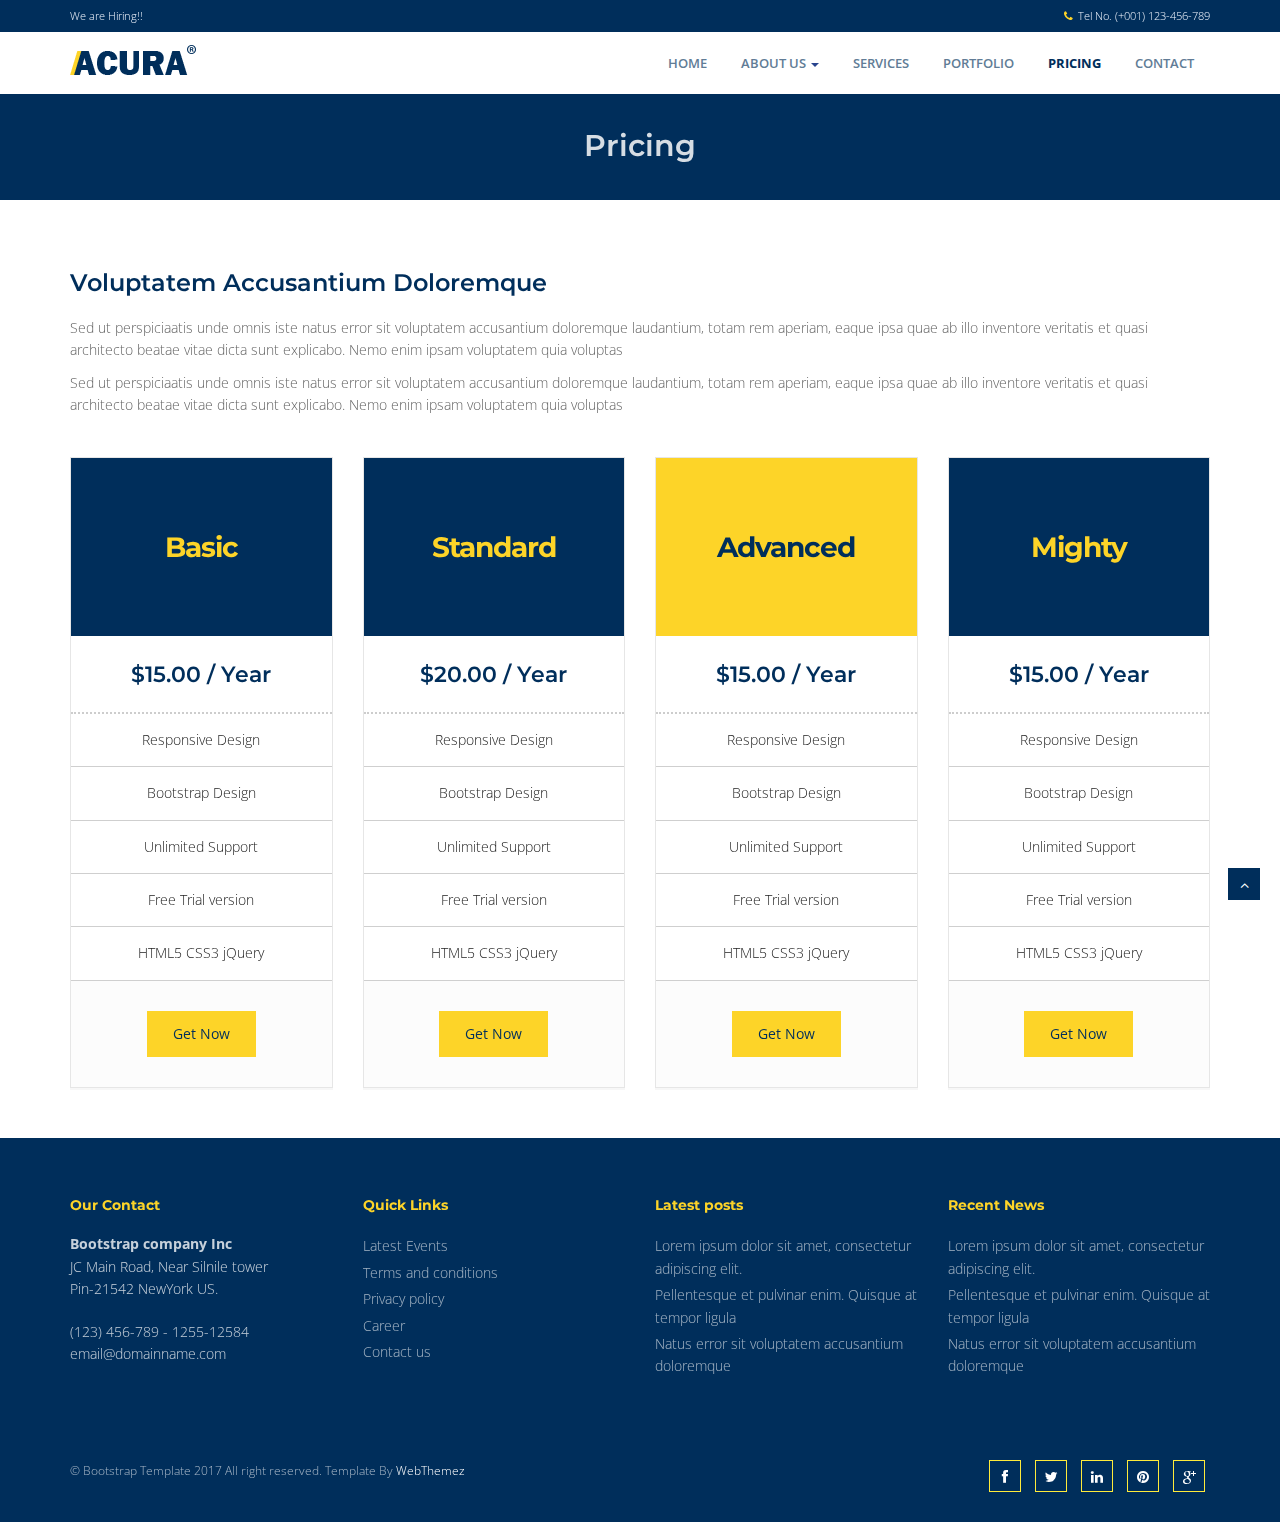
<file: pricing.html>
<!DOCTYPE html>
<html lang="en">
<head>
<meta charset="utf-8">
<title>Acura Multi purpose HTML5 Website Template</title>
<meta name="viewport" content="width=device-width, initial-scale=1.0" />
<meta name="description" content="" />
<meta name="author" content="http://webthemez.com" />
<!-- css -->
<link href="css/bootstrap.min.css" rel="stylesheet" />
<link href="css/fancybox/jquery.fancybox.css" rel="stylesheet"> 
<link href="css/flexslider.css" rel="stylesheet" />
<link href="css/style.css" rel="stylesheet" />
 
<!-- HTML5 shim, for IE6-8 support of HTML5 elements -->
<!--[if lt IE 9]>
      <script src="http://html5shim.googlecode.com/svn/trunk/html5.js"></script>
    <![endif]-->

</head>
<body>
<div id="wrapper">
<div class="topbar">
  <div class="container">
    <div class="row">
      <div class="col-md-12">
        <p class="pull-left hidden-xs">We are Hiring!!</p>
        <p class="pull-right"><i class="fa fa-phone"></i>Tel No. (+001) 123-456-789</p>
      </div>
    </div>
  </div>
</div>
	<!-- start header -->
		<header>
        <div class="navbar navbar-default navbar-static-top">
            <div class="container">
                <div class="navbar-header">
                    <button type="button" class="navbar-toggle" data-toggle="collapse" data-target=".navbar-collapse">
                        <span class="icon-bar"></span>
                        <span class="icon-bar"></span>
                        <span class="icon-bar"></span>
                    </button>
                    <a class="navbar-brand" href="index.html"><img src="img/logo.png" alt="logo"/></a>
                </div>
                <div class="navbar-collapse collapse ">
                    <ul class="nav navbar-nav">
                        <li><a href="index.html">Home</a></li> 
						 <li class="dropdown">
                        <a href="#" data-toggle="dropdown" class="dropdown-toggle">About Us <b class="caret"></b></a>
                        <ul class="dropdown-menu">
                            <li><a href="about.html">Company</a></li>
                            <li><a href="#">Our Team</a></li>
                            <li><a href="#">News</a></li> 
                            <li><a href="#">Investors</a></li>
                        </ul>
                    </li> 
						<li><a href="services.html">Services</a></li>
                        <li><a href="portfolio.html">Portfolio</a></li>
                        <li class="active"><a href="pricing.html">Pricing</a></li>
                        <li><a href="contact.html">Contact</a></li>
                    </ul>
                </div>
            </div>
        </div>
	</header><!-- end header -->
	<section id="inner-headline">
	<div class="container">
	
		<div class="row">
			<div class="col-lg-12">
				<h2 class="pageTitle">Pricing</h2>
			</div>
		</div>
	</div>
	</section>
	<section id="content">
	<div class="container">	 
		<div class="row"> 
							<div class="col-md-12">
								<div class="about-logo">
									<h3>Voluptatem Accusantium Doloremque</h3>
									<p>Sed ut perspiciaatis unde omnis iste natus error sit voluptatem accusantium doloremque laudantium, totam rem aperiam, eaque ipsa quae ab illo inventore veritatis et quasi architecto beatae vitae dicta sunt explicabo. Nemo enim ipsam voluptatem quia voluptas</p>
                                    	<p>Sed ut perspiciaatis unde omnis iste natus error sit voluptatem accusantium doloremque laudantium, totam rem aperiam, eaque ipsa quae ab illo inventore veritatis et quasi architecto beatae vitae dicta sunt explicabo. Nemo enim ipsam voluptatem quia voluptas</p>
								</div>  
							</div>
						</div>
		<!-- end divider -->
		<div class="row">
			<div class="col-lg-12"> 
			</div>
			<div class="col-md-3 col-sm-3">
				<div class="pricing-box-item">
					<div class="pricing-heading">
						<h3><strong>Basic</strong></h3>
					</div>
					<div class="pricing-terms">
						<h6>&#36;15.00 / Year</h6>
					</div>
					<div class="pricing-container">
						<ul>
							<li><i class="icon-ok"></i> Responsive Design</li>
							<li><i class="icon-ok"></i> Bootstrap Design</li>
							<li><i class="icon-ok"></i> Unlimited Support</li>
							<li><i class="icon-ok"></i> Free Trial version</li>
							<li><i class="icon-ok"></i> HTML5 CSS3 jQuery</li>
						</ul>
					</div>
					<div class="pricing-action">
						<a href="#" class="btn btn-medium"><i class="icon-bolt"></i> Get Now</a>
					</div>
				</div>
			</div>
			<div class="col-md-3 col-sm-3">
				<div class="pricing-box-item">
					<div class="pricing-heading">
						<h3><strong>Standard</strong></h3>
					</div>
					<div class="pricing-terms">
						<h6>&#36;20.00 / Year</h6>
					</div>
					<div class="pricing-container">
						<ul>
							<li><i class="icon-ok"></i> Responsive Design</li>
							<li><i class="icon-ok"></i> Bootstrap Design</li>
							<li><i class="icon-ok"></i> Unlimited Support</li>
							<li><i class="icon-ok"></i> Free Trial version</li>
							<li><i class="icon-ok"></i> HTML5 CSS3 jQuery</li>
						</ul>
					</div>
					<div class="pricing-action">
						<a href="#" class="btn btn-medium"><i class="icon-bolt"></i> Get Now</a>
					</div>
				</div>
			</div>
			<div class="col-md-3 col-sm-3">
				<div class="pricing-box-item activeItem">
					<div class="pricing-heading">
						<h3><strong>Advanced</strong></h3>
					</div>
					<div class="pricing-terms">
						<h6>&#36;15.00 / Year</h6>
					</div>
					<div class="pricing-container">
						<ul>
							<li><i class="icon-ok"></i> Responsive Design</li>
							<li><i class="icon-ok"></i> Bootstrap Design</li>
							<li><i class="icon-ok"></i> Unlimited Support</li>
							<li><i class="icon-ok"></i> Free Trial version</li>
							<li><i class="icon-ok"></i> HTML5 CSS3 jQuery</li>
						</ul>
					</div>
					<div class="pricing-action">
						<a href="#" class="btn btn-medium"><i class="icon-bolt"></i> Get Now</a>
					</div>
				</div>
			</div>
			<div class="col-md-3 col-sm-3">
				<div class="pricing-box-item">
					<div class="pricing-heading">
						<h3><strong>Mighty</strong></h3>
					</div>
					<div class="pricing-terms">
						<h6>&#36;15.00 / Year</h6>
					</div>
					<div class="pricing-container">
						<ul>
							<li><i class="icon-ok"></i> Responsive Design</li>
							<li><i class="icon-ok"></i> Bootstrap Design</li>
							<li><i class="icon-ok"></i> Unlimited Support</li>
							<li><i class="icon-ok"></i> Free Trial version</li>
							<li><i class="icon-ok"></i> HTML5 CSS3 jQuery</li>
						</ul>
					</div>
					<div class="pricing-action">
						<a href="#" class="btn btn-medium"><i class="icon-bolt"></i> Get Now</a>
					</div>
				</div>
			</div>
		</div>
	</div>
	</section>
	<footer>
	<div class="container">
		<div class="row">
			<div class="col-md-3 col-sm-3">
				<div class="widget">
					<h5 class="widgetheading">Our Contact</h5>
					<address>
					<strong>Bootstrap company Inc</strong><br>
					JC Main Road, Near Silnile tower<br>
					 Pin-21542 NewYork US.</address>
					<p>
						<i class="icon-phone"></i> (123) 456-789 - 1255-12584 <br>
						<i class="icon-envelope-alt"></i> email@domainname.com
					</p>
				</div>
			</div>
			<div class="col-md-3 col-sm-3">
				<div class="widget">
					<h5 class="widgetheading">Quick Links</h5>
					<ul class="link-list">
						<li><a href="#">Latest Events</a></li>
						<li><a href="#">Terms and conditions</a></li>
						<li><a href="#">Privacy policy</a></li>
						<li><a href="#">Career</a></li>
						<li><a href="#">Contact us</a></li>
					</ul>
				</div>
			</div>
			<div class="col-md-3 col-sm-3">
				<div class="widget">
					<h5 class="widgetheading">Latest posts</h5>
					<ul class="link-list">
						<li><a href="#">Lorem ipsum dolor sit amet, consectetur adipiscing elit.</a></li>
						<li><a href="#">Pellentesque et pulvinar enim. Quisque at tempor ligula</a></li>
						<li><a href="#">Natus error sit voluptatem accusantium doloremque</a></li>
					</ul>
				</div>
			</div>
			<div class="col-md-3 col-sm-3">
					<div class="widget">
					<h5 class="widgetheading">Recent News</h5>
					<ul class="link-list">
						<li><a href="#">Lorem ipsum dolor sit amet, consectetur adipiscing elit.</a></li>
						<li><a href="#">Pellentesque et pulvinar enim. Quisque at tempor ligula</a></li>
						<li><a href="#">Natus error sit voluptatem accusantium doloremque</a></li>
					</ul>
				</div>
			</div>
		</div>
	</div>
	<div id="sub-footer">
		<div class="container">
			<div class="row">
				<div class="col-lg-6">
					<div class="copyright">
						<p>
							<span>&copy; Bootstrap Template 2017 All right reserved. Template By </span><a href="http://webthemez.com/free-bootstrap-templates/" target="_blank">WebThemez</a>
						</p>
					</div>
				</div>
				<div class="col-lg-6">
					<ul class="social-network">
						<li><a href="#" data-placement="top" title="Facebook"><i class="fa fa-facebook"></i></a></li>
						<li><a href="#" data-placement="top" title="Twitter"><i class="fa fa-twitter"></i></a></li>
						<li><a href="#" data-placement="top" title="Linkedin"><i class="fa fa-linkedin"></i></a></li>
						<li><a href="#" data-placement="top" title="Pinterest"><i class="fa fa-pinterest"></i></a></li>
						<li><a href="#" data-placement="top" title="Google plus"><i class="fa fa-google-plus"></i></a></li>
					</ul>
				</div>
			</div>
		</div>
	</div>
	</footer>
</div>
<a href="#" class="scrollup"><i class="fa fa-angle-up active"></i></a>
<!-- javascript
    ================================================== -->
<!-- Placed at the end of the document so the pages load faster -->
<script src="js/jquery.js"></script>
<script src="js/jquery.easing.1.3.js"></script>
<script src="js/bootstrap.min.js"></script>
<script src="js/jquery.fancybox.pack.js"></script>
<script src="js/jquery.fancybox-media.js"></script>  
<script src="js/jquery.flexslider.js"></script>
<script src="js/animate.js"></script>
<!-- Vendor Scripts -->
<script src="js/modernizr.custom.js"></script>
<script src="js/jquery.isotope.min.js"></script>
<script src="js/jquery.magnific-popup.min.js"></script>
<script src="js/animate.js"></script>
<script src="js/custom.js"></script>
</body>
</html>
</file>
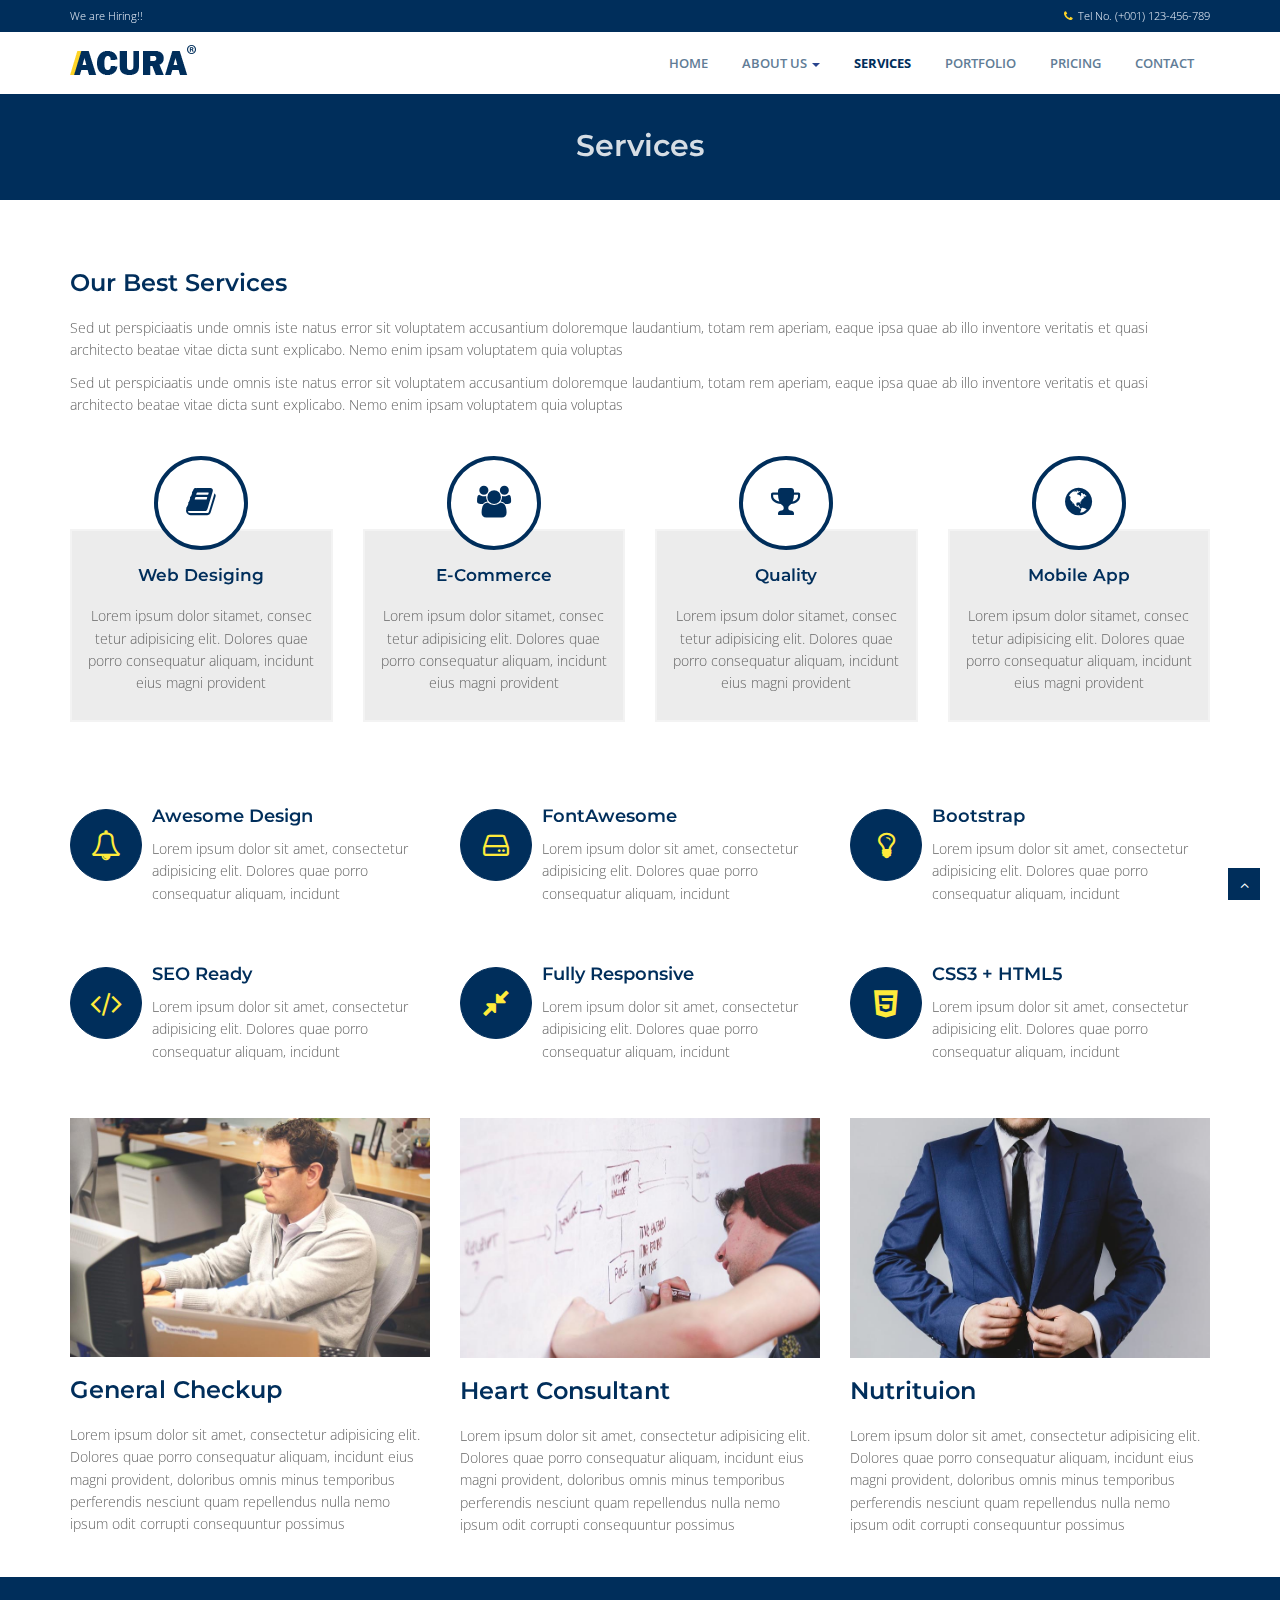
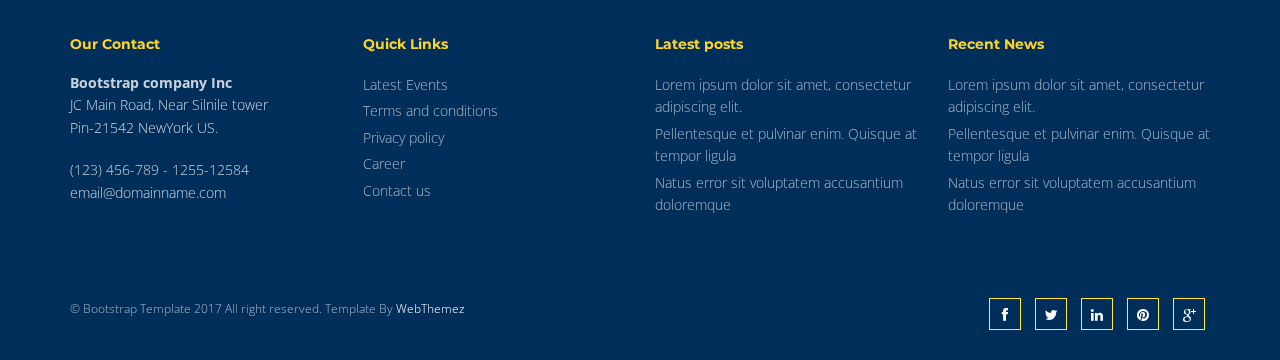
<file: services.html>
<!DOCTYPE html>
<html lang="en">
<head>
<meta charset="utf-8">
<title>Acura Multi purpose Bootstrap Website Template</title>
<meta name="viewport" content="width=device-width, initial-scale=1.0" />
<meta name="description" content="" />
<meta name="author" content="http://webthemez.com" />
 
<link href="css/bootstrap.min.css" rel="stylesheet" />
<link href="css/fancybox/jquery.fancybox.css" rel="stylesheet"> 
<link href="css/flexslider.css" rel="stylesheet" />
<link href="css/style.css" rel="stylesheet" />
 
<!-- HTML5 shim, for IE6-8 support of HTML5 elements -->
<!--[if lt IE 9]>
      <script src="http://html5shim.googlecode.com/svn/trunk/html5.js"></script>
    <![endif]-->

</head>
<body>
<div id="wrapper">
<div class="topbar">
  <div class="container">
    <div class="row">
      <div class="col-md-12">
        <p class="pull-left hidden-xs">We are Hiring!!</p>
        <p class="pull-right"><i class="fa fa-phone"></i>Tel No. (+001) 123-456-789</p>
      </div>
    </div>
  </div>
</div>
	<!-- start header -->
		<header>
        <div class="navbar navbar-default navbar-static-top">
            <div class="container">
                <div class="navbar-header">
                    <button type="button" class="navbar-toggle" data-toggle="collapse" data-target=".navbar-collapse">
                        <span class="icon-bar"></span>
                        <span class="icon-bar"></span>
                        <span class="icon-bar"></span>
                    </button>
                    <a class="navbar-brand" href="index.html"><img src="img/logo.png" alt="logo"/></a>
                </div>
                <div class="navbar-collapse collapse ">
                    <ul class="nav navbar-nav">
                        <li><a href="index.html">Home</a></li> 
							 <li class="dropdown">
                        <a href="#" data-toggle="dropdown" class="dropdown-toggle">About Us <b class="caret"></b></a>
                        <ul class="dropdown-menu">
                            <li><a href="about.html">Company</a></li>
                            <li><a href="#">Our Team</a></li>
                            <li><a href="#">News</a></li> 
                            <li><a href="#">Investors</a></li>
                        </ul>
                    </li> 
						<li class="active"><a href="services.html">Services</a></li>
                        <li><a href="portfolio.html">Portfolio</a></li>
                        <li><a href="pricing.html">Pricing</a></li>
                        <li><a href="contact.html">Contact</a></li>
                    </ul>
                </div>
            </div>
        </div>
	</header><!-- end header -->
	<section id="inner-headline">
	<div class="container">
		<div class="row">
			<div class="col-lg-12">
				<h2 class="pageTitle">Services</h2>
			</div>
		</div>
	</div>
	</section>
	<section id="content">
		<div class="container content">		
        <!-- Service Blcoks -->
			
						<div class="row"> 
							<div class="col-md-12">
								<div class="about-logo">
									<h3>Our Best <span class="color">Services</span></h3>
									<p>Sed ut perspiciaatis unde omnis iste natus error sit voluptatem accusantium doloremque laudantium, totam rem aperiam, eaque ipsa quae ab illo inventore veritatis et quasi architecto beatae vitae dicta sunt explicabo. Nemo enim ipsam voluptatem quia voluptas</p>
                                    	<p>Sed ut perspiciaatis unde omnis iste natus error sit voluptatem accusantium doloremque laudantium, totam rem aperiam, eaque ipsa quae ab illo inventore veritatis et quasi architecto beatae vitae dicta sunt explicabo. Nemo enim ipsam voluptatem quia voluptas</p>
								</div>  
							</div>
						</div>
						 
						 			<div class="row">
		<div class="skill-home"> <div class="skill-home-solid clearfix"> 
		<div class="col-md-3 text-center">
		<span class="icons c1"><i class="fa fa-book"></i></span> <div class="box-area">
		<h3>Web Desiging</h3> <p>Lorem ipsum dolor sitamet, consec tetur adipisicing elit. Dolores quae porro consequatur aliquam, incidunt eius magni provident</p></div>
		</div>
		<div class="col-md-3 text-center"> 
		<span class="icons c2"><i class="fa fa-users"></i></span> <div class="box-area">
		<h3>E-Commerce</h3> <p>Lorem ipsum dolor sitamet, consec tetur adipisicing elit. Dolores quae porro consequatur aliquam, incidunt eius magni provident</p></div>
		</div>
		<div class="col-md-3 text-center"> 
		<span class="icons c3"><i class="fa fa-trophy"></i></span> <div class="box-area">
		<h3>Quality</h3> <p>Lorem ipsum dolor sitamet, consec tetur adipisicing elit. Dolores quae porro consequatur aliquam, incidunt eius magni provident</p></div>
		</div>
		<div class="col-md-3 text-center"> 
		<span class="icons c4"><i class="fa fa-globe"></i></span> <div class="box-area">
		<h3>Mobile App</h3> <p>Lorem ipsum dolor sitamet, consec tetur adipisicing elit. Dolores quae porro consequatur aliquam, incidunt eius magni provident</p>
		</div></div>
		</div></div>
		</div> 
						    <!-- Info Blcoks -->
        <div class="row">
            <div class="col-sm-4 info-blocks">
                <i class="icon-info-blocks fa fa-bell-o"></i>
                <div class="info-blocks-in">
                    <h3>Awesome Design</h3>
                    <p>Lorem ipsum dolor sit amet, consectetur adipisicing elit. Dolores quae porro consequatur aliquam, incidunt</p>
                </div>
            </div>
            <div class="col-sm-4 info-blocks">
                <i class="icon-info-blocks fa fa-hdd-o"></i>
                <div class="info-blocks-in">
                    <h3>FontAwesome</h3>
                    <p>Lorem ipsum dolor sit amet, consectetur adipisicing elit. Dolores quae porro consequatur aliquam, incidunt</p>
                </div>
            </div>
            <div class="col-sm-4 info-blocks">
                <i class="icon-info-blocks fa fa-lightbulb-o"></i>
                <div class="info-blocks-in">
                    <h3>Bootstrap</h3>
                    <p>Lorem ipsum dolor sit amet, consectetur adipisicing elit. Dolores quae porro consequatur aliquam, incidunt</p>
                </div>
            </div>
        </div>
        <!-- End Info Blcoks -->

       
        <!-- Info Blcoks -->
        <div class="row">
            <div class="col-sm-4 info-blocks">
                <i class="icon-info-blocks fa fa-code"></i>
                <div class="info-blocks-in">
                    <h3>SEO Ready</h3>
                    <p>Lorem ipsum dolor sit amet, consectetur adipisicing elit. Dolores quae porro consequatur aliquam, incidunt</p>
                </div>
            </div>
            <div class="col-sm-4 info-blocks">
                <i class="icon-info-blocks fa fa-compress"></i>
                <div class="info-blocks-in">
                    <h3>Fully Responsive</h3>
                    <p>Lorem ipsum dolor sit amet, consectetur adipisicing elit. Dolores quae porro consequatur aliquam, incidunt</p>
                </div>
            </div>
            <div class="col-sm-4 info-blocks">
                <i class="icon-info-blocks fa fa-html5"></i>
                <div class="info-blocks-in">
                    <h3>CSS3 + HTML5</h3>
                    <p>Lorem ipsum dolor sit amet, consectetur adipisicing elit. Dolores quae porro consequatur aliquam, incidunt</p>
                </div>
            </div>
        </div>
        <!-- End Info Blcoks -->
        <div class="row service-v1 margin-bottom-40">
            <div class="col-md-4 md-margin-bottom-40">
               <img class="img-responsive" src="img/service1.jpg" alt="">   
                <h3>General Checkup</h3>
                <p>Lorem ipsum dolor sit amet, consectetur adipisicing elit. Dolores quae porro consequatur aliquam, incidunt eius magni provident, doloribus omnis minus temporibus perferendis nesciunt quam repellendus nulla nemo ipsum odit corrupti consequuntur possimus</p>        
            </div>
            <div class="col-md-4">
                <img class="img-responsive" src="img/service2.jpg" alt="">            
                <h3>Heart Consultant</h3>
                <p>Lorem ipsum dolor sit amet, consectetur adipisicing elit. Dolores quae porro consequatur aliquam, incidunt eius magni provident, doloribus omnis minus temporibus perferendis nesciunt quam repellendus nulla nemo ipsum odit corrupti consequuntur possimus</p>        
            </div>
            <div class="col-md-4 md-margin-bottom-40">
              <img class="img-responsive" src="img/service3.jpg" alt="">  
                <h3>Nutrituion</h3>
                <p>Lorem ipsum dolor sit amet, consectetur adipisicing elit. Dolores quae porro consequatur aliquam, incidunt eius magni provident, doloribus omnis minus temporibus perferendis nesciunt quam repellendus nulla nemo ipsum odit corrupti consequuntur possimus</p>        
            </div>
        </div>
        <!-- End Service Blcoks -->
 
     

        
    </div>
    </section>
	<footer>
	<div class="container">
		<div class="row">
			<div class="col-md-3 col-sm-3">
				<div class="widget">
					<h5 class="widgetheading">Our Contact</h5>
					<address>
					<strong>Bootstrap company Inc</strong><br>
					JC Main Road, Near Silnile tower<br>
					 Pin-21542 NewYork US.</address>
					<p>
						<i class="icon-phone"></i> (123) 456-789 - 1255-12584 <br>
						<i class="icon-envelope-alt"></i> email@domainname.com
					</p>
				</div>
			</div>
			<div class="col-md-3 col-sm-3">
				<div class="widget">
					<h5 class="widgetheading">Quick Links</h5>
					<ul class="link-list">
						<li><a href="#">Latest Events</a></li>
						<li><a href="#">Terms and conditions</a></li>
						<li><a href="#">Privacy policy</a></li>
						<li><a href="#">Career</a></li>
						<li><a href="#">Contact us</a></li>
					</ul>
				</div>
			</div>
			<div class="col-md-3 col-sm-3">
				<div class="widget">
					<h5 class="widgetheading">Latest posts</h5>
					<ul class="link-list">
						<li><a href="#">Lorem ipsum dolor sit amet, consectetur adipiscing elit.</a></li>
						<li><a href="#">Pellentesque et pulvinar enim. Quisque at tempor ligula</a></li>
						<li><a href="#">Natus error sit voluptatem accusantium doloremque</a></li>
					</ul>
				</div>
			</div>
			<div class="col-md-3 col-sm-3">
					<div class="widget">
					<h5 class="widgetheading">Recent News</h5>
					<ul class="link-list">
						<li><a href="#">Lorem ipsum dolor sit amet, consectetur adipiscing elit.</a></li>
						<li><a href="#">Pellentesque et pulvinar enim. Quisque at tempor ligula</a></li>
						<li><a href="#">Natus error sit voluptatem accusantium doloremque</a></li>
					</ul>
				</div>
			</div>
		</div>
	</div>
	<div id="sub-footer">
		<div class="container">
			<div class="row">
				<div class="col-lg-6">
					<div class="copyright">
						<p>
							<span>&copy; Bootstrap Template 2017 All right reserved. Template By </span><a href="http://webthemez.com/free-bootstrap-templates/" target="_blank">WebThemez</a>
						</p>
					</div>
				</div>
				<div class="col-lg-6">
					<ul class="social-network">
						<li><a href="#" data-placement="top" title="Facebook"><i class="fa fa-facebook"></i></a></li>
						<li><a href="#" data-placement="top" title="Twitter"><i class="fa fa-twitter"></i></a></li>
						<li><a href="#" data-placement="top" title="Linkedin"><i class="fa fa-linkedin"></i></a></li>
						<li><a href="#" data-placement="top" title="Pinterest"><i class="fa fa-pinterest"></i></a></li>
						<li><a href="#" data-placement="top" title="Google plus"><i class="fa fa-google-plus"></i></a></li>
					</ul>
				</div>
			</div>
		</div>
	</div>
	</footer>
</div>
<a href="#" class="scrollup"><i class="fa fa-angle-up active"></i></a>
<!-- javascript
    ================================================== -->
<!-- Placed at the end of the document so the pages load faster -->
<script src="js/jquery.js"></script>
<script src="js/jquery.easing.1.3.js"></script>
<script src="js/bootstrap.min.js"></script>
<script src="js/jquery.fancybox.pack.js"></script>
<script src="js/jquery.fancybox-media.js"></script>  
<script src="js/jquery.flexslider.js"></script>
<script src="js/animate.js"></script>
<!-- Vendor Scripts -->
<script src="js/modernizr.custom.js"></script>
<script src="js/jquery.isotope.min.js"></script>
<script src="js/jquery.magnific-popup.min.js"></script>
<script src="js/animate.js"></script>
<script src="js/custom.js"></script>
</body>
</html>
</file>
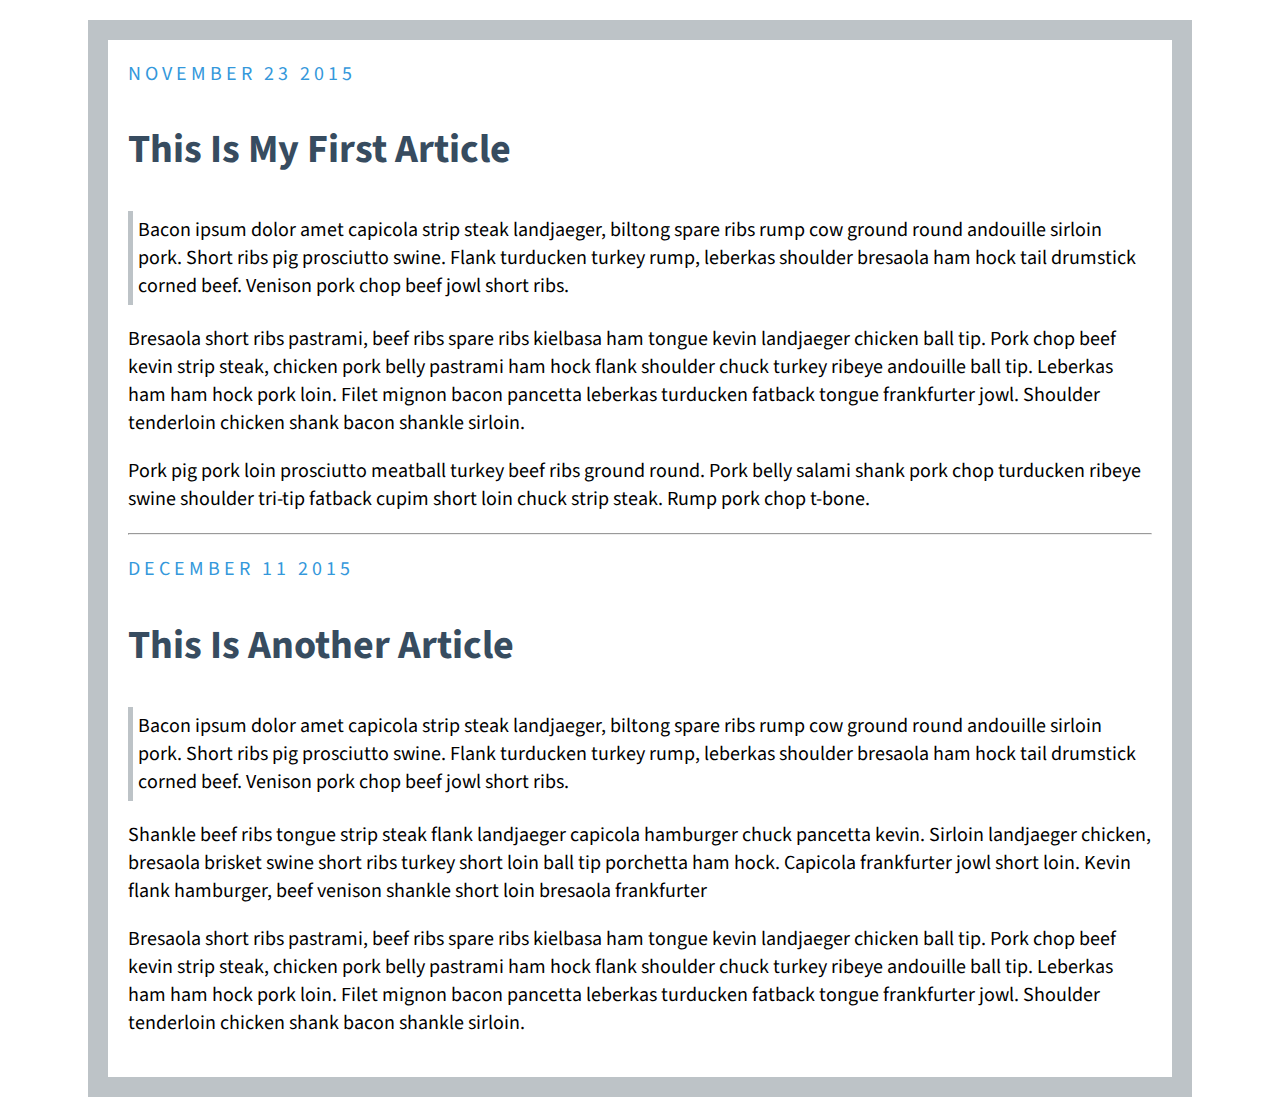
<file: tku/blog.html>
<!DOCTYPE html>
<html>

<head>
    <title>My Blog</title>
    <link href="/css/blog.css" rel="stylesheet" />
</head>

<body>

    <link href='http://fonts.googleapis.com/css?family=Source+Sans+Pro:400,700,400italic|Source+Code+Pro:400,700' rel='stylesheet' type='text/css'>

    <div class="post">

        <div class="date">November 23 2015</div>
        <h2>This Is My First Article</h2>

        <p class="quote">
            Bacon ipsum dolor amet capicola strip steak landjaeger, biltong spare ribs rump cow ground round andouille sirloin pork. Short ribs pig prosciutto swine. Flank turducken turkey rump, leberkas shoulder bresaola ham hock tail drumstick corned beef. Venison
            pork chop beef jowl short ribs.
        </p>

        <p>Bresaola short ribs pastrami, beef ribs spare ribs kielbasa ham tongue kevin landjaeger chicken ball tip. Pork chop beef kevin strip steak, chicken pork belly pastrami ham hock flank shoulder chuck turkey ribeye andouille ball tip. Leberkas ham
            ham hock pork loin. Filet mignon bacon pancetta leberkas turducken fatback tongue frankfurter jowl. Shoulder tenderloin chicken shank bacon shankle sirloin.</p>

        <p>Pork pig pork loin prosciutto meatball turkey beef ribs ground round. Pork belly salami shank pork chop turducken ribeye swine shoulder tri-tip fatback cupim short loin chuck strip steak. Rump pork chop t-bone.</p>
        <hr>
    </div>

    <!-- <hr> -->

    <div class="post">
        <div class="date">December 11 2015</div>
        <h2>This Is Another Article</h2>

        <p class="quote">
            Bacon ipsum dolor amet capicola strip steak landjaeger, biltong spare ribs rump cow ground round andouille sirloin pork. Short ribs pig prosciutto swine. Flank turducken turkey rump, leberkas shoulder bresaola ham hock tail drumstick corned beef. Venison
            pork chop beef jowl short ribs.
        </p>

        <p>Shankle beef ribs tongue strip steak flank landjaeger capicola hamburger chuck pancetta kevin. Sirloin landjaeger chicken, bresaola brisket swine short ribs turkey short loin ball tip porchetta ham hock. Capicola frankfurter jowl short loin. Kevin
            flank hamburger, beef venison shankle short loin bresaola frankfurter</p>

        <p>Bresaola short ribs pastrami, beef ribs spare ribs kielbasa ham tongue kevin landjaeger chicken ball tip. Pork chop beef kevin strip steak, chicken pork belly pastrami ham hock flank shoulder chuck turkey ribeye andouille ball tip. Leberkas ham
            ham hock pork loin. Filet mignon bacon pancetta leberkas turducken fatback tongue frankfurter jowl. Shoulder tenderloin chicken shank bacon shankle sirloin.</p>
    </div>

</body>

</html>
</file>
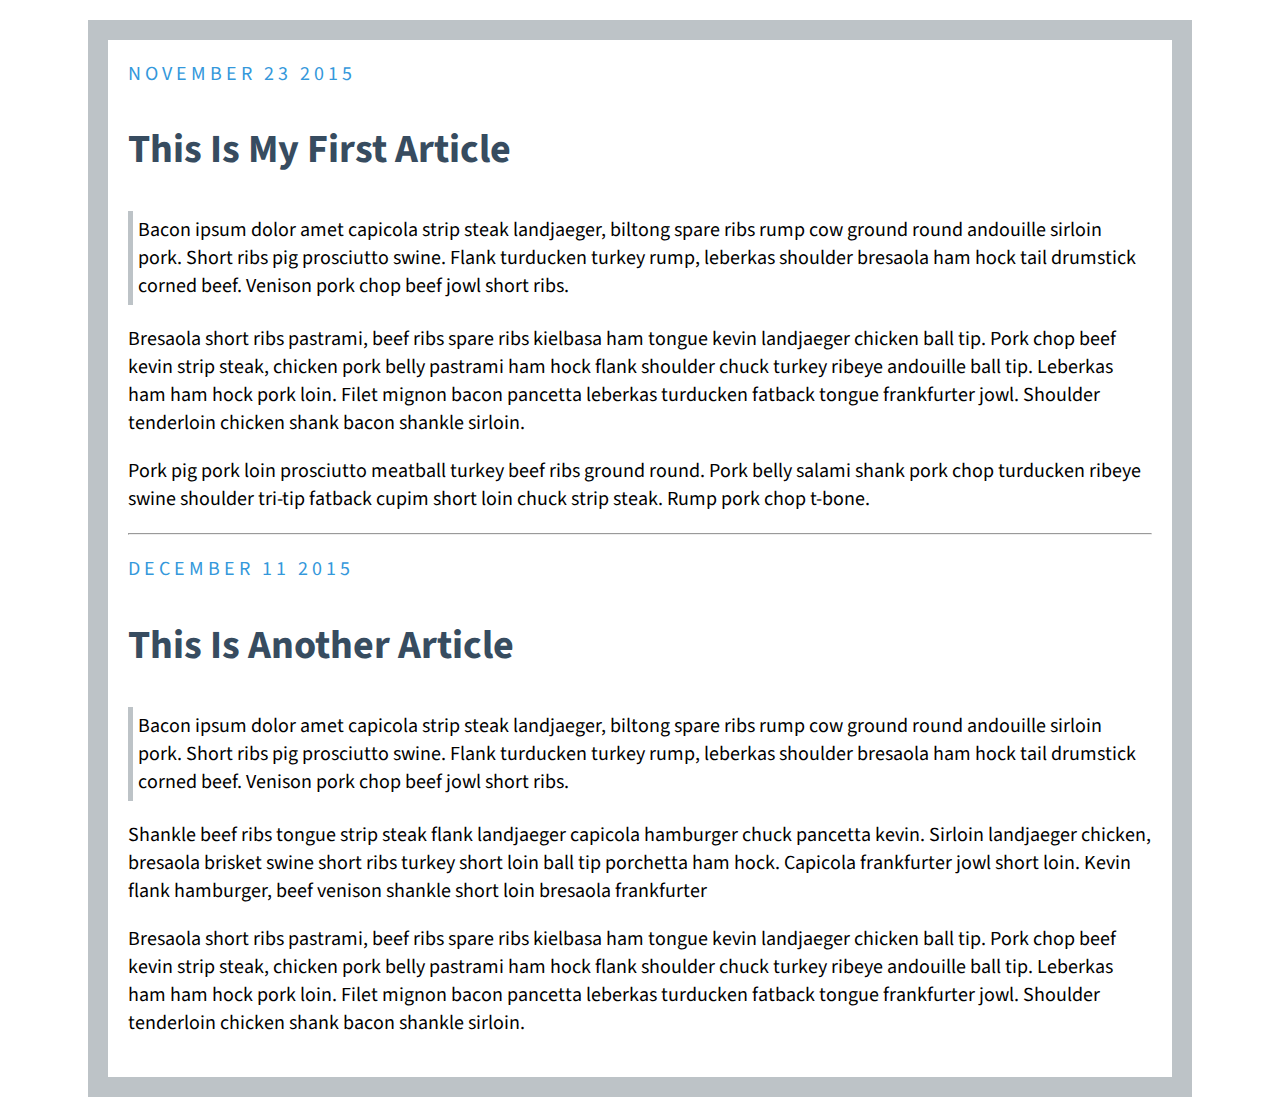
<file: tku/w5-blog/blog.html>
<!DOCTYPE html>
<html>

<head>
    <title>My Blog</title>
    <link href="./blog.css" rel="stylesheet" />
</head>

<body>

    <link href='http://fonts.googleapis.com/css?family=Source+Sans+Pro:400,700,400italic|Source+Code+Pro:400,700' rel='stylesheet' type='text/css'>

    <div class="post">

        <div class="date">November 23 2015</div>
        <h2>This Is My First Article</h2>

        <p class="quote">
            Bacon ipsum dolor amet capicola strip steak landjaeger, biltong spare ribs rump cow ground round andouille sirloin pork. Short ribs pig prosciutto swine. Flank turducken turkey rump, leberkas shoulder bresaola ham hock tail drumstick corned beef. Venison
            pork chop beef jowl short ribs.
        </p>

        <p>Bresaola short ribs pastrami, beef ribs spare ribs kielbasa ham tongue kevin landjaeger chicken ball tip. Pork chop beef kevin strip steak, chicken pork belly pastrami ham hock flank shoulder chuck turkey ribeye andouille ball tip. Leberkas ham
            ham hock pork loin. Filet mignon bacon pancetta leberkas turducken fatback tongue frankfurter jowl. Shoulder tenderloin chicken shank bacon shankle sirloin.</p>

        <p>Pork pig pork loin prosciutto meatball turkey beef ribs ground round. Pork belly salami shank pork chop turducken ribeye swine shoulder tri-tip fatback cupim short loin chuck strip steak. Rump pork chop t-bone.</p>
        <hr>
    </div>

    <!-- <hr> -->

    <div class="post">
        <div class="date">December 11 2015</div>
        <h2>This Is Another Article</h2>

        <p class="quote">
            Bacon ipsum dolor amet capicola strip steak landjaeger, biltong spare ribs rump cow ground round andouille sirloin pork. Short ribs pig prosciutto swine. Flank turducken turkey rump, leberkas shoulder bresaola ham hock tail drumstick corned beef. Venison
            pork chop beef jowl short ribs.
        </p>

        <p>Shankle beef ribs tongue strip steak flank landjaeger capicola hamburger chuck pancetta kevin. Sirloin landjaeger chicken, bresaola brisket swine short ribs turkey short loin ball tip porchetta ham hock. Capicola frankfurter jowl short loin. Kevin
            flank hamburger, beef venison shankle short loin bresaola frankfurter</p>

        <p>Bresaola short ribs pastrami, beef ribs spare ribs kielbasa ham tongue kevin landjaeger chicken ball tip. Pork chop beef kevin strip steak, chicken pork belly pastrami ham hock flank shoulder chuck turkey ribeye andouille ball tip. Leberkas ham
            ham hock pork loin. Filet mignon bacon pancetta leberkas turducken fatback tongue frankfurter jowl. Shoulder tenderloin chicken shank bacon shankle sirloin.</p>
    </div>

</body>

</html>
</file>
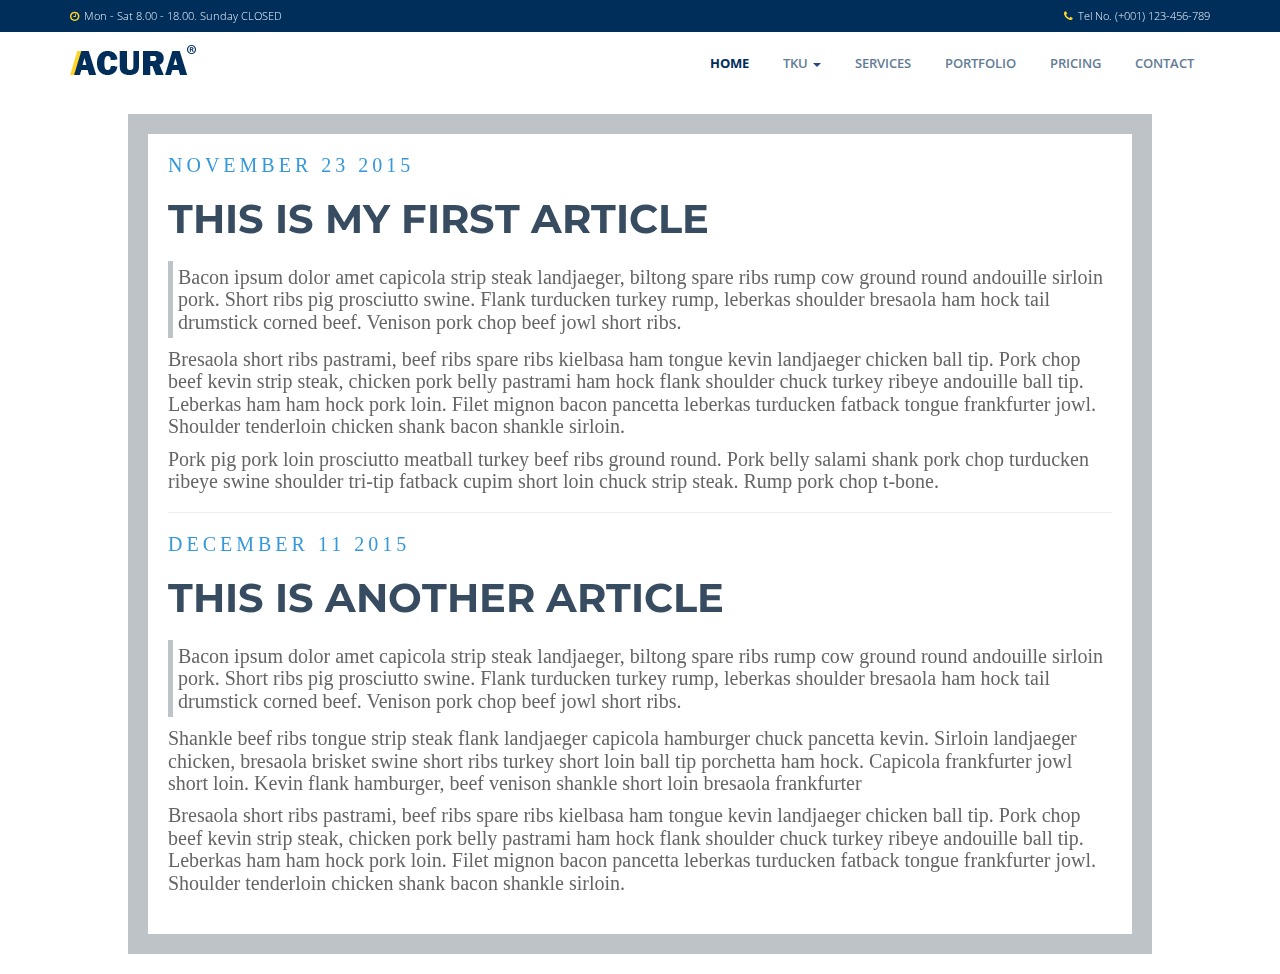
<file: tku/w5_blog/blog.html>
<!DOCTYPE html>
<html>

<head>
    <meta charset="utf-8">
    <meta name="viewport" content="width=device-width, initial-scale=1.0" />
    <meta name="description" content="" />
    <meta name="author" content="http://webthemez.com" />
    <!-- css -->
    <link href="../../css/bootstrap.min.css" rel="stylesheet" />
    <link href="../../css/fancybox/jquery.fancybox.css" rel="stylesheet">
    <link href="../../css/flexslider.css" rel="stylesheet" />
    <link href="../../css/style.css" rel="stylesheet" />

    <title>My Blog</title>
    <link href="./blog.css" rel="stylesheet" />
</head>

<body>
    <div class="topbar">
        <div class="container">
            <div class="row">
                <div class="col-md-12">
                    <p class="pull-left hidden-xs"><i class="fa fa-clock-o"></i><span>Mon - Sat 8.00 - 18.00. Sunday CLOSED</span></p>
                    <p class="pull-right"><i class="fa fa-phone"></i>Tel No. (+001) 123-456-789</p>
                </div>
            </div>
        </div>
    </div>
    <!-- start header -->
    <header>
        <div class="navbar navbar-default navbar-static-top">
            <div class="container">
                <div class="navbar-header">
                    <button type="button" class="navbar-toggle" data-toggle="collapse" data-target=".navbar-collapse">
                        <span class="icon-bar"></span>
                        <span class="icon-bar"></span>
                        <span class="icon-bar"></span>
                    </button>
                    <a class="navbar-brand" href="../../index.html"><img src="../../img/logo.png" alt="logo" /></a>
                </div>
                <div class="navbar-collapse collapse ">
                    <ul class="nav navbar-nav">
                        <li class="active"><a href="../../index.html">Home</a></li>
                        <li class="dropdown">
                            <a href="#" data-toggle="dropdown" class="dropdown-toggle">TKU <b class="caret"></b></a>
                            <ul class="dropdown-menu">
                                <li><a href="./blog.html">w5-blog</a></li>
                                <li><a href="../../tku/w8_tku60/tku60.html">w8-tku60</a></li>
                                <li><a href="#">Our Team</a></li>
                                <li><a href="#">News</a></li>
                                <li><a href="#">Investors</a></li>
                            </ul>
                        </li>
                        <li><a href="../../services.html">Services</a></li>
                        <li><a href="../../portfolio.html">Portfolio</a></li>
                        <li><a href="../../pricing.html">Pricing</a></li>
                        <li><a href="../../contact.html">Contact</a></li>
                    </ul>
                </div>
            </div>
        </div>
    </header>
    

    <div id="blog">
        <div class="post">

            <div class="date">November 23 2015</div>
            <h2>This Is My First Article</h2>

            <p class="quote">
                Bacon ipsum dolor amet capicola strip steak landjaeger, biltong spare ribs rump cow ground round andouille sirloin pork. Short ribs pig prosciutto swine. Flank turducken turkey rump, leberkas shoulder bresaola ham hock tail drumstick corned beef. Venison
                pork chop beef jowl short ribs.
            </p>

            <p>Bresaola short ribs pastrami, beef ribs spare ribs kielbasa ham tongue kevin landjaeger chicken ball tip. Pork chop beef kevin strip steak, chicken pork belly pastrami ham hock flank shoulder chuck turkey ribeye andouille ball tip. Leberkas
                ham ham hock pork loin. Filet mignon bacon pancetta leberkas turducken fatback tongue frankfurter jowl. Shoulder tenderloin chicken shank bacon shankle sirloin.</p>

            <p>Pork pig pork loin prosciutto meatball turkey beef ribs ground round. Pork belly salami shank pork chop turducken ribeye swine shoulder tri-tip fatback cupim short loin chuck strip steak. Rump pork chop t-bone.</p>
            <hr>
        </div>

        <!-- <hr> -->

        <div class="post">
            <div class="date">December 11 2015</div>
            <h2>This Is Another Article</h2>

            <p class="quote">
                Bacon ipsum dolor amet capicola strip steak landjaeger, biltong spare ribs rump cow ground round andouille sirloin pork. Short ribs pig prosciutto swine. Flank turducken turkey rump, leberkas shoulder bresaola ham hock tail drumstick corned beef. Venison
                pork chop beef jowl short ribs.
            </p>

            <p>Shankle beef ribs tongue strip steak flank landjaeger capicola hamburger chuck pancetta kevin. Sirloin landjaeger chicken, bresaola brisket swine short ribs turkey short loin ball tip porchetta ham hock. Capicola frankfurter jowl short loin.
                Kevin flank hamburger, beef venison shankle short loin bresaola frankfurter</p>

            <p>Bresaola short ribs pastrami, beef ribs spare ribs kielbasa ham tongue kevin landjaeger chicken ball tip. Pork chop beef kevin strip steak, chicken pork belly pastrami ham hock flank shoulder chuck turkey ribeye andouille ball tip. Leberkas
                ham ham hock pork loin. Filet mignon bacon pancetta leberkas turducken fatback tongue frankfurter jowl. Shoulder tenderloin chicken shank bacon shankle sirloin.</p>
        </div>
    </div>

    <!-- javascript
    ================================================== -->
    <!-- Placed at the end of the document so the pages load faster -->
    <script src="../../js/jquery.js"></script>
    <script src="../../js/jquery.easing.1.3.js"></script>
    <script src="../../js/bootstrap.min.js"></script>
    <script src="../../js/jquery.fancybox.pack.js"></script>
    <script src="../../js/jquery.fancybox-media.js"></script>
    <script src="../../js/jquery.flexslider.js"></script>
    <script src="../../js/animate.js"></script>
    <!-- Vendor Scripts -->
    <script src="../../js/modernizr.custom.js"></script>
    <script src="../../js/jquery.isotope.min.js"></script>
    <script src="../../js/jquery.magnific-popup.min.js"></script>
    <script src="../../js/animate.js"></script>
    <script src="../../js/custom.js"></script>
</body>

</html>
</file>
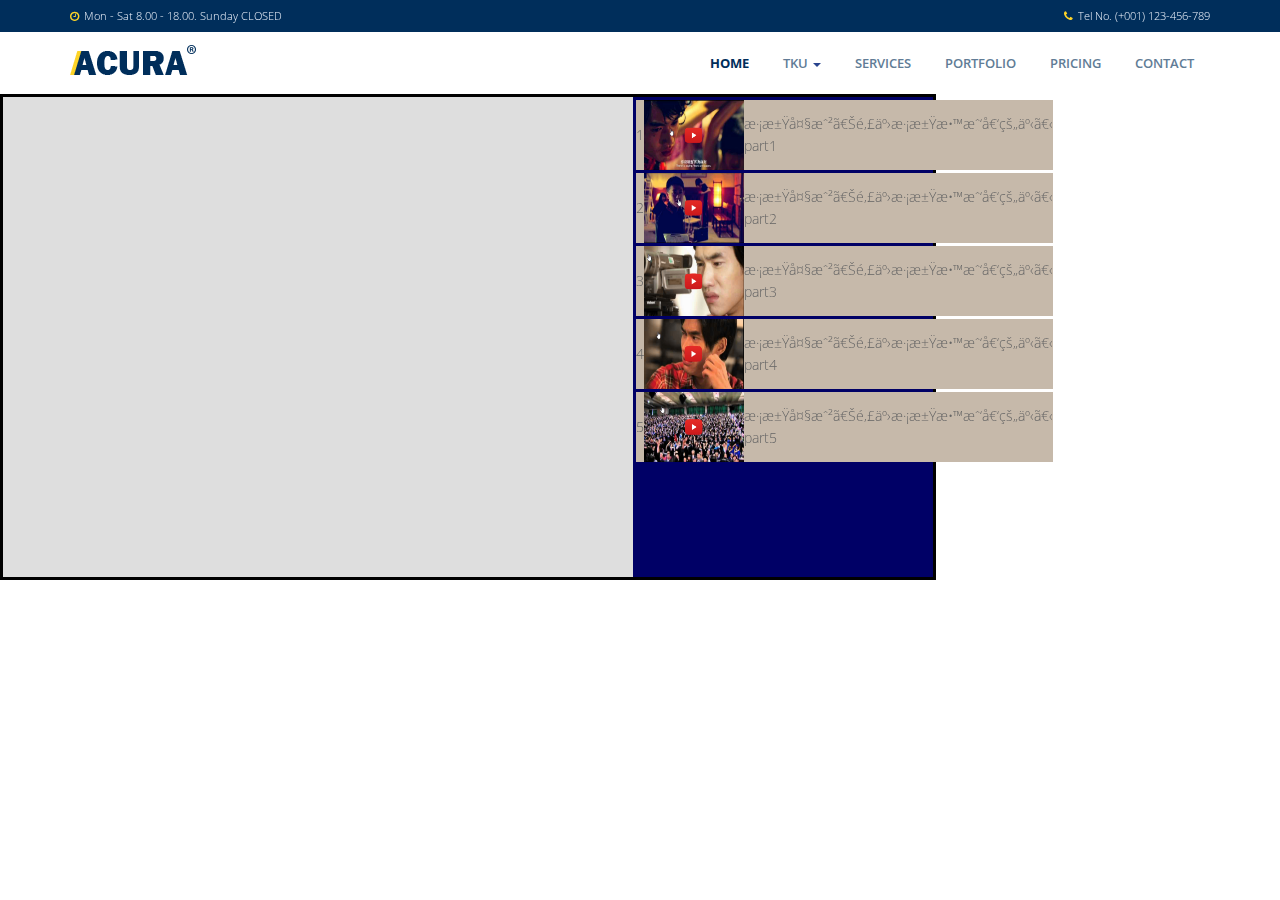
<file: tku/w8_tku60/tku60.html>
<!DOCTYPE html>
<html>

<head>
    <meta name="viewport" content="width=device-width, initial-scale=1.0" />
    <meta name="description" content="" />
    <meta name="author" content="http://webthemez.com" />
    <!-- css -->
    <link href="../../css/bootstrap.min.css" rel="stylesheet" />
    <link href="../../css/fancybox/jquery.fancybox.css" rel="stylesheet">
    <link href="../../css/flexslider.css" rel="stylesheet" />
    <link href="../../css/style.css" rel="stylesheet" />
    <title> TKU60</title>
    <meta charset="uft-8">
    <link rel="stylesheet" href="./css/tku60.css">
    <script src="./js/tku60.js"></script>

</head>

<body onload="play(2)">
    <div class="topbar">
        <div class="container">
            <div class="row">
                <div class="col-md-12">
                    <p class="pull-left hidden-xs"><i class="fa fa-clock-o"></i><span>Mon - Sat 8.00 - 18.00. Sunday CLOSED</span></p>
                    <p class="pull-right"><i class="fa fa-phone"></i>Tel No. (+001) 123-456-789</p>
                </div>
            </div>
        </div>
    </div>
    <!-- start header -->
    <header>
        <div class="navbar navbar-default navbar-static-top">
            <div class="container">
                <div class="navbar-header">
                    <button type="button" class="navbar-toggle" data-toggle="collapse" data-target=".navbar-collapse">
                        <span class="icon-bar"></span>
                        <span class="icon-bar"></span>
                        <span class="icon-bar"></span>
                    </button>
                    <a class="navbar-brand" href="../../index.html"><img src="../../img/logo.png" alt="logo" /></a>
                </div>
                <div class="navbar-collapse collapse ">
                    <ul class="nav navbar-nav">
                        <li class="active"><a href="../../index.html">Home</a></li>
                        <li class="dropdown">
                            <a href="#" data-toggle="dropdown" class="dropdown-toggle">TKU <b class="caret"></b></a>
                            <ul class="dropdown-menu">
                                <li><a href="../w5_blog/blog.html">w5-blog</a></li>
                                <li><a href="./tku60.html">w8-tku60</a></li>
                                <li><a href="#">Our Team</a></li>
                                <li><a href="#">News</a></li>
                                <li><a href="#">Investors</a></li>
                            </ul>
                        </li>
                        <li><a href="../../services.html">Services</a></li>
                        <li><a href="../../portfolio.html">Portfolio</a></li>
                        <li><a href="../../pricing.html">Pricing</a></li>
                        <li><a href="../../contact.html">Contact</a></li>
                    </ul>
                </div>
            </div>
        </div>
    </header>

    <div id="tku60">
        <div id="player">
        </div>
        <div id="aside">
            <div>
                <table class="tkuitem">
                    <tr>
                        <td> 1 </td>
                        <td><img src="images/TKU1.png" class="pic" onclick="play(1)" /> </td>
                        <td> 淡江大戲《那些淡江教我們的事》 part1</td>
                    </tr>
                </table>

            </div>
            <div>
                <table class="tkuitem">
                    <tr>
                        <td> 2 </td>
                        <td><img src="images/TKU2.png" class="pic" onclick="play(2)" /> </td>
                        <td> 淡江大戲《那些淡江教我們的事》 part2</td>
                    </tr>
                </table>

            </div>
            <div>
                <table class="tkuitem">
                    <tr>
                        <td> 3 </td>
                        <td><img src="images/TKU3.png" class="pic" onclick="play(3)" /> </td>
                        <td> 淡江大戲《那些淡江教我們的事》 part3</td>
                    </tr>
                </table>

            </div>
            <div>
                <table class="tkuitem">
                    <tr>
                        <td> 4 </td>
                        <td><img src="images/TKU4.png" class="pic" onclick="play(4)" /> </td>
                        <td> 淡江大戲《那些淡江教我們的事》 part4</td>
                    </tr>
                </table>

            </div>
            <div>
                <table class="tkuitem">
                    <tr>
                        <td> 5 </td>
                        <td><img src="images/TKU5.png" class="pic" onclick="play(5)" /> </td>
                        <td> 淡江大戲《那些淡江教我們的事》 part5</td>
                    </tr>
                </table>

            </div>
        </div>
    </div>

    <!-- javascript
    ================================================== -->
    <!-- Placed at the end of the document so the pages load faster -->
    <script src="../../js/jquery.js"></script>
    <script src="../../js/jquery.easing.1.3.js"></script>
    <script src="../../js/bootstrap.min.js"></script>
    <script src="../../js/jquery.fancybox.pack.js"></script>
    <script src="../../js/jquery.fancybox-media.js"></script>
    <script src="../../js/jquery.flexslider.js"></script>
    <script src="../../js/animate.js"></script>
    <!-- Vendor Scripts -->
    <script src="../../js/modernizr.custom.js"></script>
    <script src="../../js/jquery.isotope.min.js"></script>
    <script src="../../js/jquery.magnific-popup.min.js"></script>
    <script src="../../js/animate.js"></script>
    <script src="../../js/custom.js"></script>

</body>

</html>
</file>
<file: css/style.css>
/*
Author URI: http://webthemez.com/
Note: Licence under Creative Commons Attribution 3.0  
-------------------------------------------------------*/

@import url('http://fonts.googleapis.com/css?family=Noto+Serif:400,400italic,700|Open+Sans:400,600,700'); 
@import url('https://fonts.googleapis.com/css?family=Montserrat:400,700,900');
@import url('font-awesome.css');  
@import url('animate.css');

body {
	font-family:'Open Sans', Arial, sans-serif;
	font-weight:300;
	line-height:1.6em;
	color:#656565;
	font-size: 1.4em;
}

a:active {
	outline:0;
}

.clear {
	clear:both;
}

h1,h2{
	font-weight: 600;
	line-height:1.1em;
	color: #002e5b;
	font-family: 'Montserrat', sans-serif;
	margin-bottom: 20px;
	text-transform: uppercase;
}
.flex-caption h3{
	font-family: 'Montserrat', sans-serif;	
}
h3, h4, h5, h6 {
	line-height:1.1em;
	color: #002e5b;
	margin-bottom: 20px;
	font-family: 'Montserrat', sans-serif;
	font-weight: 600;
}
input, button, select, textarea { 
    border-radius: 0px !important;
}
.timetable{background: #2ab975;padding: 5px 23px;}
.timetable hr{
	color:#fff;
	padding-top: 29px;
	margin-bottom: 20px !important;
}
.timetable dl{
	color:#fff; 
}
.timetable dt{
	color:#fff;
}
.timetable dd{
	color:#fff;
}
#wrapper{
	width:100%;
	margin:0;
	padding:0;
}
ul.withArrow{
	
}
ul.withArrow li{
	
}
ul.withArrow li span{
	margin-right: 10px;
	font-weight: 700;
	color: #29448e;
	border: 1px solid;
	padding: 4px 8px;
	font-size: 11px;
	border-radius: 50%;
	height: 20px;
	width: 20px;
}
.widget {
    color: rgba(255, 255, 255, 0.77);
}
.row,.row-fluid {
	margin-bottom:30px;
}

.row .row,.row-fluid .row-fluid{
	margin-bottom:30px;
}

.row.nomargin,.row-fluid.nomargin {
	margin-bottom:0;
}
.about-image img {
    width: 100%;
}
img.img-polaroid {
	margin:0 0 20px 0;
}
.img-box {
	max-width:100%;
}
.navbar-default .navbar-toggle {
    border-color: #002e5b;
    margin-top: 10px;
}
/*  Header
==================================== */
.topbar{
	background-color: #002e5b;
	padding: 5px 0;
	/* color:#fff; */
	font-size: 11px !important;
}
.topbar .container .row {
    margin: 0;
	padding:0;
}
.topbar .container .row .col-md-12 { 
	padding:0;
}
.topbar p{
	margin:0;
	display:inline-block;
	font-size: 11px;
	color: #f1f6ff;
}
.topbar p > i{
	margin-right:5px;
	color: #fdd428;
}
.topbar p:last-child{
	text-align:right;
} 
header .navbar {
    margin-bottom: 0;
}

.navbar-default {
    border: none;
}

.navbar-brand {
    color: #222;
    text-transform: uppercase;
    font-size: 24px;
    font-weight: 700;
    line-height: 1em;
    letter-spacing: -1px;
    margin-top: 10px;
    padding: 0 0 0 15px;
}
.navbar-default .navbar-brand{
color: #1891EC;
}

header .navbar-collapse  ul.navbar-nav {
    float: right;
    margin-right: 0;
}
header .navbar {min-height: 70px;padding: 18px 0;background: #ffffff;}
.home-page header .navbar-default{
    background: #ffffff;
    /* position: absolute; */
    width: 100%;
    box-shadow: 1px 1px 1px rgba(156, 156, 156, 0.36);
}

header .nav li a:hover,
header .nav li a:focus,
header .nav li.active a,
header .nav li.active a:hover,
header .nav li a.dropdown-toggle:hover,
header .nav li a.dropdown-toggle:focus,
header .nav li.active ul.dropdown-menu li a:hover,
header .nav li.active ul.dropdown-menu li.active a{
    -webkit-transition: all .3s ease;
    -moz-transition: all .3s ease;
    -ms-transition: all .3s ease;
    -o-transition: all .3s ease;
    transition: all .3s ease;
}


header .navbar-default .navbar-nav > .open > a,
header .navbar-default .navbar-nav > .open > a:hover,
header .navbar-default .navbar-nav > .open > a:focus {
    -webkit-transition: all .3s ease;
    -moz-transition: all .3s ease;
    -ms-transition: all .3s ease;
    -o-transition: all .3s ease;
    transition: all .3s ease;
}


header .navbar {
    min-height: 62px;
    padding: 0;
}

header .navbar-nav > li  {
    padding-bottom: 12px;
    padding-top: 12px;
    padding: 0 !important;
}

header  .navbar-nav > li > a {
    /* padding-bottom: 6px; */
    /* padding-top: 5px; */
    margin-left: 2px;
    line-height: 30px;
    font-weight: 700;
    -webkit-transition: all .3s ease;
    -moz-transition: all .3s ease;
    -ms-transition: all .3s ease;
    -o-transition: all .3s ease;
    transition: all .3s ease;
}


.dropdown-menu li a:hover {
    color: #fff !important;
    background: #002e5b !important;
}

header .nav .caret {
    border-bottom-color: #29448e;
    border-top-color: #29448e;
}
.navbar-default .navbar-nav > .active > a,
.navbar-default .navbar-nav > .active > a:hover,
.navbar-default .navbar-nav > .active > a:focus {
  background-color: #fff;
}
.navbar-default .navbar-nav > .open > a,
.navbar-default .navbar-nav > .open > a:hover,
.navbar-default .navbar-nav > .open > a:focus {
  background-color:  #fff;
}	
	

.dropdown-menu  {
    box-shadow: none;
    border-radius: 0;
	border: none;
}

.dropdown-menu li:last-child  {
	padding-bottom: 0 !important;
	margin-bottom: 0;
}

header .nav li .dropdown-menu  {
   padding: 0;
}

header .nav li .dropdown-menu li a {
   line-height: 28px;
   padding: 3px 12px;
}

/* --- menu --- */
.flex-caption p {
    line-height: 22px;
    font-weight: 300;
    color: #002e5b;
    text-transform: capitalize;
}
header .navigation {
	float:right;
}

header ul.nav li {
	border:none;
	margin:0;
}

header ul.nav li a {
	font-size: 13px;
	border:none;
	font-weight: 600;
	text-transform:uppercase;
}

header ul.nav li ul li a {	
	font-size:12px;
	border:none;
	font-weight:300;
	text-transform:uppercase;
}


.navbar .nav > li > a {
  color: rgb(97, 124, 150);
  text-shadow: none;
  border: 1px solid rgba(255, 255, 255, 0) !important;
}

.navbar .nav a:hover {
	background:none;
	color: #2e8eda;
}

.navbar .nav > .active > a,.navbar .nav > .active > a:hover {
	background:none;
	font-weight:700;
}

.navbar .nav > .active > a:active,.navbar .nav > .active > a:focus {
	background:none;
	outline:0;
	font-weight:700;
}

.navbar .nav li .dropdown-menu {
	z-index:2000;
}

header ul.nav li ul {
	margin-top:1px;
}
header ul.nav li ul li ul {
	margin:1px 0 0 1px;
}
.dropdown-menu .dropdown i {
	position:absolute;
	right:0;
	margin-top:3px;
	padding-left:20px;
}

.navbar .nav > li > .dropdown-menu:before {
  display: inline-block;
  border-right: none;
  border-bottom: none;
  border-left: none;
  border-bottom-color: none;
  content:none;
}
.navbar-default .navbar-nav>.active>a, .navbar-default .navbar-nav>.active>a:hover, .navbar-default .navbar-nav>.active>a:focus {color: rgb(0, 46, 91);background: none;border-radius: 0;}
.navbar-default .navbar-nav>li>a:hover, .navbar-default .navbar-nav>li>a:focus {
  color: #002e5b;
  background-color: transparent;
}

ul.nav li.dropdown a {
	z-index:1000;
	display:block;
}

 select.selectmenu {
	display:none;
}
.pageTitle{
color: #fff;
margin: 30px 0 3px;
display: inline-block;
}
 
#banner{
	width: 100%;
	background:#000;
	position:relative;
	margin:0;
	padding:0;
}

/*  Sliders
==================================== */
/* --- flexslider --- */
#main-slider:before {content: '';width: 100%;height: 100%;/* background: rgba(255, 255, 255, 0.37); */z-index: 1;position: absolute;}
.flex-direction-nav a{
display:none;
}
.flexslider {
	padding:0;
	/* background: #FFEB3B; */
	position: relative;
	zoom: 1;
}
.flex-direction-nav .flex-prev{
left:0px; 
}
.flex-direction-nav .flex-next{ 
right:0px;
}
.flex-caption {zoom: 1;bottom: 198px;background-color: transparent;color: #fff;margin: 0;padding: 2px 25px 0px 30px;/* position: absolute; */left: 0;text-align: left;margin: 0 auto;right: 0px;display: inline-block;bottom: 24%;width: 80%;right: 0 !important;border-radius: 15px 15px 0 0;}
.flex-caption h3 {color: #002e5b;letter-spacing: 0px;margin-bottom: 8px;text-transform: uppercase;font-size: 70px;font-weight: 700;}
.flex-caption p {margin: 12px 0 18px;font-size: 22px;font-weight: 400;}
.skill-home{
margin-bottom:50px;
}
.c1{
border: #ed5441 1px solid;
background:#ed5441;
}
.c2{
border: #24c4db 1px solid;
background:#24c4db;
}
.c3{
border: #1891EC 1px solid;
background:#1891EC;
}
.c4{
border: #609cec 1px solid;
background:#609cec;
}
.skill-home .icons {padding: 26px 0 0;width: 94px;height: 94px;color: #fff;font-size: 42px;font-size: 32px;text-align: center;-ms-border-radius: 50%;-moz-border-radius: 50%;-webkit-border-radius: 50%;border-radius: 0;display: inline-table;border: 4px solid #002e5b;color: #002e5b;background: transparent;border-radius: 50%;background: #ffffff;text-align: center;}
.skill-home h2 {
padding-top: 20px;
font-size: 36px;
font-weight: 700;
} 
.testimonial-solid {
padding: 50px 0 60px 0;
margin: 0 0 0 0;
background: #FFFFFF;
text-align: center;
}
.testi-icon-area {
text-align: center;
position: absolute;
top: -84px;
margin: 0 auto; 
width: 100%;
}
.testi-icon-area .quote {
padding: 15px 0 0 0;
margin: 0 0 0 0;
background: #ffffff;
text-align: center;
color: #1891EC;
display: inline-table;
width: 70px;
height: 70px;
-ms-border-radius: 50%;
-moz-border-radius: 50%;
-webkit-border-radius: 50%;
border-radius: 50%;
font-size: 42px; 
border: 1px solid #1891EC;
display: none;
}

.testi-icon-area .carousel-inner { 
margin: 20px 0;
}
.carousel-indicators {
bottom: -30px;
}
.text-center img {
margin: auto;
}
.aboutUs{
padding:40px 0;
background: #F2F2F2;
}
img.img-center {
margin: 0 auto;
display: block;
max-width: 100%;
}
.home-about{
	padding: 60px 0 0px;
}
.home-about hr{
	padding:0;
	margin:0;
}
.home-about .info-box{
	
}
/* Testimonial
----------------------------------*/
.testimonial-area {
padding: 0 0 0 0;
margin:0;
background: url(../img/low-poly01.jpg) fixed center center;
background-size: cover;
-webkit-background-size: cover;
-moz-background-size: cover;
-ms-background-size: cover;
}
.testimonial-solid p {
color: #000000;
font-size: 16px;
line-height: 30px;
font-style: italic;
} 
section.hero-text {
	background: #F4783B;
	padding:50px 0 50px 0;
	color: #fff;
}
section.hero-text h1{ 
	color: #fff;
}

/* Clients
------------------------------------ */
#clients {
  padding: 60px 0;
  }
  #clients .client .img {
    height: 76px;
    width: 138px;
    cursor: pointer;
    -webkit-transition: box-shadow .1s linear;
    -moz-transition: box-shadow .1s linear;
    transition: box-shadow .1s linear; }
    #clients .client .img:hover {
      cursor: pointer;
      /*box-shadow: 0px 0px 2px 0px rgb(155, 155, 155);*/
      border-radius: 8px; }
  #clients .client .client1 {
    background: url("../img/client1.png") 0 -75px; }
    #clients .client .client1:hover {
      background-position: 1px 0px; }
  #clients .client .client2 {
    background: url("../img/client2.png") 0 -75px; }
    #clients .client .client2:hover {
      background-position: -1px 0px; }
  #clients .client .client3 {
    background: url("../img/client3.png") 0 -76px; }
    #clients .client .client3:hover {
      background-position: 0px 0px; }


/* Content
==================================== */

#content {
	position:relative;
	background:#fff;
	padding:50px 0 0px 0;
}
 
.cta-text {
	text-align: center;
	margin-top:10px;
}


.big-cta .cta {
	margin-top:10px;
}
 
.box {
	width: 100%;
}
.box-gray  {
	background: #f8f8f8;
	padding: 20px 20px 30px;
}
.box-gray  h4,.box-gray  i {
	margin-bottom: 20px;
}
.box-bottom {
	padding: 20px 0;
	text-align: center;
}
.box-bottom a {
	color: #fff;
	font-weight: 700;
}
.box-bottom a:hover {
	color: #eee;
	text-decoration: none;
}


/* Bottom
==================================== */

#bottom {
	background:#fcfcfc;
	padding:50px 0 0;

}
/* twitter */
#twitter-wrapper {
    text-align: center;
    width: 70%;
    margin: 0 auto;
}
#twitter em {
    font-style: normal;
    font-size: 13px;
}

#twitter em.twitterTime a {
	font-weight:600;
}

#twitter ul {
    padding: 0;
	list-style:none;
}
#twitter ul li {
    font-size: 20px;
    line-height: 1.6em;
    font-weight: 300;
    margin-bottom: 20px;
    position: relative;
    word-break: break-word;
}


/* page headline
==================================== */

#inner-headline{background: #002e5b;position: relative;margin: 0;padding: 0;}


#inner-headline h2.pageTitle{
	color: rgba(255, 255, 255, 0.84);
	padding: 5px 0;
	display:block;
	text-transform: capitalize;
	text-align: center;
}

/* --- breadcrumbs --- */
#inner-headline ul.breadcrumb {
	margin:40px 0;
	float:left;
}

#inner-headline ul.breadcrumb li {
	margin-bottom:0;
	padding-bottom:0;
}
#inner-headline ul.breadcrumb li {
	font-size:13px;
	color:#fff;
}

#inner-headline ul.breadcrumb li i{
	color:#dedede;
}

#inner-headline ul.breadcrumb li a {
	color:#fff;
}

ul.breadcrumb li a:hover {
	text-decoration:none;
}

/* Forms
============================= */

/* --- contact form  ---- */
form#contactform input[type="text"] {
  width: 100%;
  border: 1px solid #f5f5f5;
  min-height: 40px;
  padding-left:20px;
  font-size:13px;
  padding-right:20px;
  -webkit-box-sizing: border-box;
     -moz-box-sizing: border-box;
          box-sizing: border-box;

}

form#contactform textarea {
border: 1px solid #f5f5f5;
  width: 100%;
  padding-left:20px;
  padding-top:10px;
  font-size:13px;
  padding-right:20px;
  -webkit-box-sizing: border-box;
     -moz-box-sizing: border-box;
          box-sizing: border-box;

}

form#contactform .validation {
	font-size:11px;
}

#sendmessage {
	border:1px solid #e6e6e6;
	background:#f6f6f6;
	display:none;
	text-align:center;
	padding:15px 12px 15px 65px;
	margin:10px 0;
	font-weight:600;
	margin-bottom:30px;

}

#sendmessage.show,.show  {
	display:block;
}
 
form#commentform input[type="text"] {
  width: 100%;
  min-height: 40px;
  padding-left:20px;
  font-size:13px;
  padding-right:20px;
  -webkit-box-sizing: border-box;
     -moz-box-sizing: border-box;
          box-sizing: border-box;
	-webkit-border-radius: 2px 2px 2px 2px;
		-moz-border-radius: 2px 2px 2px 2px;
			border-radius: 2px 2px 2px 2px;

}

form#commentform textarea {
  width: 100%;
  padding-left:20px;
  padding-top:10px;
  font-size:13px;
  padding-right:20px;
  -webkit-box-sizing: border-box;
     -moz-box-sizing: border-box;
          box-sizing: border-box;
	-webkit-border-radius: 2px 2px 2px 2px;
		-moz-border-radius: 2px 2px 2px 2px;
			border-radius: 2px 2px 2px 2px;
}


/* --- search form --- */
.search{
	float:right;
	margin:35px 0 0;
	padding-bottom:0;
}

#inner-headline form.input-append {
	margin:0;
	padding:0;
}

.about-text h3 {
	font-size: 22px;
	padding-bottom: 20px;
}

.about-text .btn {
	margin-top: 20px;
	//font-size: 15px;
	//text-align: justify;
}

.about-image img {
}

.about-text ul {
	margin-top: 30px;
	padding: 0;
}

.about-text li {
	margin-bottom: 10px;
	//
	font-weight: bold;
	list-style: none;
}

 
.about-text-2 img {
	border: 5px solid #ddd;
	margin-bottom: 20px;
}

.about-text-2 p {
	margin-bottom: 20px;
}

#call-to-action {
	background: url(../images/bg/about.jpg) no-repeat;
	background-attachment: fixed;
	background-position: top center;
	padding: 100px 0;
	color: #fff;
}

.call-to-action h3 {
	font-size: 40px;
	letter-spacing: 15px;
	color: #fff;
	padding-bottom: 30px;
}

.call-to-action p {
	color: #999;
	padding-bottom: 20px;
}

.call-to-action .btn-primary {
	background-color: transparent;
	border-color: #999;
}

.call-to-action .btn-primary:hover {
	background-color: #151515;
	color: #999;
	border-color: #151515;
}

#call-to-action-2 {
	background-color: #002e5b;
	padding: 50px 0;
}
#call-to-action-2 h3 {
	color: #ffffff;
	font-size: 24px;
	font-weight: 600;
	text-transform: uppercase;
}
#call-to-action-2 p {
	color: rgba(255, 255, 255, 0.61);
	font-size: 15px;
}
#call-to-action-2 .btn-primary {
	border-color: #002e5b;
	/* background: transparent; */
	margin-top: 50px;
	color: #002e5b;
}
section.section-padding.gray-bg {
    background: #f6f6f6;
    padding: 60px;
    color: #484848;
}
 
  #accordion-alt3 .panel-heading h4 {
font-size: 13px;
line-height: 28px;
}
.panel .panel-heading h4 {
font-weight: 400;
}
.panel-title {
margin-top: 0;
margin-bottom: 0;
font-size: 15px;
color: inherit;
}
.panel-group .panel {
margin-bottom: 0;
border-radius: 2px;
}
.panel {margin-bottom: 18px;background-color: #FFFFFF;border: 1px solid #f3f3f3;border-radius: 2px;-webkit-box-shadow: 0 1px 1px rgba(0,0,0,0.05);box-shadow: 0 1px 1px rgba(0,0,0,0.05);}
#accordion-alt3 .panel-heading h4 a i {font-size: 17px;line-height: 18px;width: 18px;height: 18px;margin-right: 8px;color: #A0A0A0;text-align: center;border-radius: 50%;margin-left: 6px;font-weight: bold;}  
.progress.pb-sm {
height: 6px!important;
}
.progress {
box-shadow: inset 0 0 2px rgba(0,0,0,.1);
}
.progress {
overflow: hidden;
height: 18px;
margin-bottom: 18px;
background-color: #f5f5f5;
border-radius: 2px;
-webkit-box-shadow: inset 0 1px 2px rgba(0,0,0,0.1);
box-shadow: inset 0 1px 2px rgba(0,0,0,0.1);
}
.progress .progress-bar.progress-bar-red {/* background: #ed5441; */} 
.progress .progress-bar.progress-bar-green {/* background: #51d466; */}
.progress .progress-bar.progress-bar-lblue {/* background: #32c8de; */}
/* --- portfolio detail --- */
.top-wrapper {
	margin-bottom:20px;
}
.info-blocks {margin-bottom: 15px;/* background: #efefef; */}
.info-blocks i.icon-info-blocks {float: left;color: #FFEB3B;font-size: 30px;min-width: 50px;margin-top: 7px;text-align: center;background: #002e5b;width: 72px;height: 72px;padding-top: 21px;border: 1px solid #002e5b;border-radius: 50%;}
.info-blocks .info-blocks-in {padding: 0 10px;overflow: hidden;}
.info-blocks .info-blocks-in h3 {color: #002e5b;font-size: 18px;line-height: 28px;margin:0px;margin-bottom: 8px;font-family: 'Montserrat', sans-serif;font-weight: 600;}
.info-blocks .info-blocks-in p {font-size: 14px;}
  
blockquote {
	font-size:16px;
	font-weight:400;
	font-family:'Noto Serif', serif;
	font-style:italic;
	padding-left:0;
	color:#a2a2a2;
	line-height:1.6em;
	border:none;
}

blockquote cite 							{ display:block; font-size:12px; color:#666; margin-top:10px; }
blockquote cite:before 					{ content:"\2014 \0020"; }
blockquote cite a,
blockquote cite a:visited,
blockquote cite a:visited 				{ color:#555; }

/* --- pullquotes --- */

.pullquote-left {
	display:block;
	color:#a2a2a2;
	font-family:'Noto Serif', serif;
	font-size:14px;
	line-height:1.6em;
	padding-left:20px;
}

.pullquote-right {
	display:block;
	color:#a2a2a2;
	font-family:'Noto Serif', serif;
	font-size:14px;
	line-height:1.6em;
	padding-right:20px;
}

/* --- button --- */
.btn{text-align: center;color: #002e5b;padding: 12px 25px;border-radius: 0;background: #fdd428;border-color: #fdd428;}
.btn-theme {
	color: #fff;
	background: transparent;
	border: 1px solid #fff;
	padding: 12px 30px;
	font-weight: bold;
}
.btn-theme:hover {
	color: #eee;
}

/* --- list style --- */

ul.general {
	list-style:none;
	margin-left:0;
}

ul.link-list{
	margin:0;
	padding:0;
	list-style:none;
}

ul.link-list li{
	margin:0;
	padding:2px 0 2px 0;
	list-style:none;
}
footer{background: #002e5b;}
footer ul.link-list li a{
	color: rgba(255, 255, 255, 0.63);
}
footer ul.link-list li a:hover {
	color: #FFEB3B;
}
/* --- Heading style --- */

h4.heading {
	font-weight:700;
}

.heading { margin-bottom: 30px; }

.heading {
	position: relative;
	
}


.widgetheading {
	width:100%;
	padding:0;
	font-weight: bold;
}

#bottom .widgetheading {
	position: relative;
	border-bottom: #e6e6e6 1px solid;
	padding-bottom: 9px;
}

aside .widgetheading {
	position: relative;
	border-bottom: #e9e9e9 1px solid;
	padding-bottom: 9px;
}

footer .widgetheading {
	position: relative;
}

footer .widget .social-network {
	position:relative;
}

.team-member h4{
  text-align: center;
  margin-bottom: 5px;
}
.team-member .deg{
text-align:center;
display:block;
}
#bottom .widget .widgetheading span, aside .widget .widgetheading span, footer .widget .widgetheading span {	
	position: absolute;
	width: 60px;
	height: 1px;
	bottom: -1px;
	right:0;

}
.panel-title>a {
    color: inherit;
    text-decoration: none;
    font-weight: 600;
}
.box-area{padding: 15px;background: #ececec;margin-top: -21px;border: 2px solid #f3f3f3;}
.box-area h3{font-size: 17px;font-weight: 600;}
/* --- Map --- */
.map{
	position:relative;
	margin-top:-50px;
	margin-bottom:40px;
}

.map iframe{
	width:100%;
	height:450px;
	border:none;
}

.map-grid iframe{
	width:100%;
	height:350px;
	border:none;
	margin:0 0 -5px 0;
	padding:0;
}

 
ul.team-detail{
	margin:-10px 0 0 0;
	padding:0;
	list-style:none;
}

ul.team-detail li{
	border-bottom:1px dotted #e9e9e9;
	margin:0 0 15px 0;
	padding:0 0 15px 0;
	list-style:none;
}

ul.team-detail li label {
	font-size:13px;
}

ul.team-detail li h4, ul.team-detail li label{
	margin-bottom:0;
}

ul.team-detail li ul.social-network {
	border:none;
	margin:0;
	padding:0;
}

ul.team-detail li ul.social-network li {
	border:none;	
	margin:0;
}
ul.team-detail li ul.social-network li i {
	margin:0;
}

 
.pricing-title{
	background:#fff;
	text-align:center;
	padding:10px 0 10px 0;
}

.pricing-title h3{
	font-weight:600;
	margin-bottom:0;
}

.pricing-offer{
	background: #fcfcfc;
	text-align: center;
	padding:40px 0 40px 0;
	font-size:18px;
	border-top:1px solid #e6e6e6;
	border-bottom:1px solid #e6e6e6;
}

.pricing-box.activeItem .pricing-offer{
	color:#fff;
}

.pricing-offer strong{
	font-size:78px;
	line-height:89px;
}

.pricing-offer sup{
	font-size:28px;
}

.pricing-container{
	background: #fff;
	text-align:center;
	font-size:14px;
}

.pricing-container strong{
color:#353535;
}

.pricing-container ul{
	list-style:none;
	padding:0;
	margin:0;
}

.pricing-container ul li{
	border-bottom: 1px solid #CFCFCF;
list-style: none;
padding: 15px 0 15px 0;
margin: 0 0 0 0;
color: #222;
}

.pricing-action{
	margin:0;
	background: #fcfcfc;
	text-align:center;
	padding:20px 0 30px 0;
}

.pricing-wrapp{
	margin:0 auto;
	width:100%;
	background:#fd0000;
}
 .pricing-box-item {border: 1px solid #e6e6e6;background:#fcfcfc;position:relative;margin:0 0 20px 0;padding:0;-webkit-box-shadow: 0 2px 0 rgba(0,0,0,0.03);-moz-box-shadow: 0 2px 0 rgba(0,0,0,0.03);box-shadow: 0 2px 0 rgba(0,0,0,0.03);-webkit-box-sizing: border-box;-moz-box-sizing: border-box;box-sizing: border-box;overflow: hidden;}

.pricing-box-item .pricing-heading {
	background: #002e5b;
	text-align: center;
	padding: 50px 0;
	display:block;
}
.pricing-box-item.activeItem .pricing-heading {
	background: #fdd428;
	text-align: center;
	border-bottom:none;
	display:block;
	color: #002e5b;
}
.pricing-box-item.activeItem .pricing-heading h3 strong {
	color: #002e5b;
}
.pricing-box-item.activeItem .pricing-heading h3 {
	 
color: #002e5b;
}

.pricing-box-item .pricing-heading h3 strong {
	font-size:28px;
	font-weight:700;
	letter-spacing:-1px;
	color: #fdd428;
}
.pricing-box-item .pricing-heading h3 {
	font-size:32px;
	font-weight:300;
	letter-spacing:-1px;
}

.pricing-box-item .pricing-terms {
	text-align: center;
	background: #fff;
	display: block;
	overflow: hidden;
	padding: 11px 0 5px;
	/* border-top: 2px solid #BBBBBB; */
	border-bottom: 2px dotted #CDCDCD;
}

.pricing-box-item .pricing-terms  h6 {
	margin-top: 16px;
	color: #002e5b;
	font-size: 22px;
}

.pricing-box-item .icon .price-circled {
    margin: 10px 10px 10px 0;
    display: inline-block !important;
    text-align: center !important;
    color: #fff;
    width: 68px;
    height: 68px;
	padding:12px;
    font-size: 16px;
	font-weight:700;
    line-height: 68px;
    text-shadow:none;
    cursor: pointer;
    background-color: #888;
    border-radius: 64px;
    -moz-border-radius: 64px;
    -webkit-border-radius: 64px;
}

.pricing-box-item  .pricing-action{
	margin:0;
	text-align:center;
	padding:30px 0 30px 0;
}
.pricing-action .btn{
	background: #fdd428;
	color: #002e5b;
} 

/* Testimonials */
.testimonials blockquote {
    background: #efefef none repeat scroll 0 0;
    border: medium none;
    color: #666;
    display: block;
    font-size: 14px;
    line-height: 20px;
    padding: 15px;
    position: relative;
}
.testimonials blockquote::before {
    width: 0; 
    height: 0;
	right: 0;
	bottom: 0;
	content: " "; 
	display: block; 
	position: absolute;
    border-bottom: 20px solid #fff;    
	border-right: 0 solid transparent;
	border-left: 15px solid transparent;
	border-left-style: inset; /*FF fixes*/
	border-bottom-style: inset; /*FF fixes*/
}
.testimonials blockquote::after {
    width: 0;
    height: 0;
    right: 0;
    bottom: 0;
    content: " ";
    display: block;
    position: absolute;
    border-style: solid;
    border-width: 20px 20px 0 0;
    border-color: #c5c5c5 transparent transparent transparent;
}
.testimonials .carousel-info img {
    border: 1px solid #cccccc;
    border-radius: 150px !important;
    height: 75px;
    padding: 3px;
    width: 75px;
}
.testimonials .carousel-info {
    overflow: hidden;
}
.testimonials .carousel-info img {
    margin-right: 15px;
}
.testimonials .carousel-info span {
    display: block;
}
.testimonials span.testimonials-name {
    color: #002e5b;
    font-size: 16px;
    font-weight: 300;
    margin: 23px 0 0;
}
.testimonials span.testimonials-post {
    color: #656565;
    font-size: 12px;
}
/* ===== Widgets ===== */

/* --- flickr --- */
.widget .flickr_badge {
	width:100%;
}
.widget .flickr_badge img { margin: 0 9px 20px 0; }

footer .widget .flickr_badge {
    width: 100%;
}
footer .widget .flickr_badge img {
    margin: 0 9px 20px 0;
}

.flickr_badge img {
    width: 50px;
    height: 50px;
    float: left;
	margin: 0 9px 20px 0;
}
 
/* --- Recent post widget --- */

.recent-post{
	margin:20px 0 0 0;
	padding:0;
	line-height:18px;
}

.recent-post h5 a:hover {
	text-decoration:none;
}

.recent-post .text h5 a {
	color:#353535;
}

  
footer{
	padding:50px 0 0 0;
	color:#f8f8f8;
}

footer a {
	color:#fff;
}

footer a:hover {
	color: #FFEB3B;
}

footer h1, footer h2, footer h3, footer h4, footer h5, footer h6{
	color: #fdd428;
}

footer address {
	line-height:1.6em;
	color: rgba(255, 255, 255, 0.78);
}

footer h5 a:hover, footer a:hover {
	text-decoration:none;
}

ul.social-network {
	list-style:none;
	margin:0;
}

ul.social-network li {
	display:inline;
	margin: 0 5px;
	border: 1px solid #FFEB3B;
	padding: 5px 0 0;
	width: 32px;
	display: inline-block;
	text-align: center;
	height: 32px;
	vertical-align: baseline;
}

#sub-footer{
	text-shadow:none;
	color:#f5f5f5;
	padding:0;
	padding-top:30px;
	margin:20px 0 0 0;
	background: #002e5b;
}

#sub-footer p{
	margin:0;
	padding:0;
}

#sub-footer span{
	color: rgba(255, 255, 255, 0.63);
}

.copyright {
	text-align:left;
	font-size:12px;
}

#sub-footer ul.social-network {
	float:right;
}

  

/* scroll to top */
.scrollup{
    position:fixed;
    width:32px;
    height:32px;
    bottom:0px;
    right:20px;
    background: #002e5b;
}

a.scrollup {
	outline:0;
	text-align: center;
}

a.scrollup:hover,a.scrollup:active,a.scrollup:focus {
	opacity:1;
	text-decoration:none;
}
a.scrollup i {
	margin-top: 10px;
	color: #fff;
}
a.scrollup i:hover {
	text-decoration:none;
}



 
.absolute{
	position:absolute;
}

.relative{
	position:relative;
}

.aligncenter{
	text-align:center;
}

.aligncenter span{
	margin-left:0;
}

.floatright {
	float:right;
}

.floatleft {
	float:left;
}

.floatnone {
	float:none;
}

.aligncenter {
	text-align:center;
}
 
img.pull-left, .align-left{
	float:left;
	margin:0 15px 15px 0;
}

.widget img.pull-left {
	float:left;
	margin:0 15px 15px 0;
}

img.pull-right, .align-right {
	float:right;
	margin:0 0 15px 15px;
}

article img.pull-left, article .align-left{
	float:left;
	margin:5px 15px 15px 0;
}

article img.pull-right, article .align-right{
	float:right;
	margin:5px 0 15px 15px;
}
 ============================= */

.clear-marginbot{
	margin-bottom:0;
}

.marginbot10{
	margin-bottom:10px;
}
.marginbot20{
	margin-bottom:20px;
}
.marginbot30{
	margin-bottom:30px;
}
.marginbot40{
	margin-bottom:40px;
}

.clear-margintop{
	margin-top:0;
}

.margintop10{
	margin-top:10px;
}

.margintop20{
	margin-top:20px;
}

.margintop30{
	margin-top:30px;
}

.margintop40{
	margin-top:40px;
}
.flex-control-paging li a {
  width: 14px;
  height: 14px;
  border-radius: 50%;
  background: #ffffff;
  text-indent: 50px;
  overflow: hidden;
}
.btn:hover, .btn:focus {
  color: #002e5b;
  text-decoration: none;
  background: #fdd428;
  border-color: #fdd428;
}
/*  Media queries 
============================= */

@media (min-width: 768px) and (max-width: 979px) {

	a.detail{
		background:none;
		width:100%;
	}


	
	footer .widget form  input#appendedInputButton {
		  display: block;
		  width: 91%;
		  -webkit-border-radius: 4px 4px 4px 4px;
			 -moz-border-radius: 4px 4px 4px 4px;
				  border-radius: 4px 4px 4px 4px;
	}
	
	footer .widget form  .input-append .btn {
		  display: block;
		  width: 100%;
		  padding-right: 0;
		  padding-left: 0;
		  -webkit-box-sizing: border-box;
			 -moz-box-sizing: border-box;
				  box-sizing: border-box;
				  margin-top:10px;
	}

	ul.related-folio li{
		width:156px;
		margin:0 20px 0 0;
	}	
}

@media (max-width: 767px) {
.navbar-default .navbar-collapse{border-color: none;background: #ffffff;}
.navbar-default .navbar-toggle .icon-bar {background-color: #002e5b;border-radius: 0;}
.navbar-default .navbar-toggle:hover, .navbar-default .navbar-toggle:focus {
background-color: rgba(221, 221, 221, 0);
}
.navbar-default .navbar-collapse, .navbar-default .navbar-form {border-color: #002e5b;margin-top: 15px;}
  body {
    padding-right: 0;
    padding-left: 0;
  }
	.navbar-brand {
		margin-top: 10px;
		border-bottom: none;
	}
	.navbar-header {
		/* margin-top: 20px; */
		border-bottom: none;
	}
	
	.navbar-nav {
		border-top: none;
		float: none;
		width: 100%;
	}
.navbar .nav > .active > a, .navbar .nav > .active > a:hover {background: none;font-weight: 700;/* color: #FFFFFF; */}
	header .navbar-nav > li {
padding-bottom: 2px;
padding-top: 3px;
}
	header .nav li .dropdown-menu  {
		margin-top: 0;
	}

	.dropdown-menu {
	  position: absolute;
	  top: 0;
	  left: 40px;
	  z-index: 1000;
	  display: none;
	  float: left;
	  min-width: 160px;
	  padding: 5px 0;
	  margin: 2px 0 0;
	  font-size: 13px;
	  list-style: none;
	  background-color: #fff;
	  background-clip: padding-box;
	  border: 1px solid #f5f5f5;
	  border: 1px solid rgba(0, 0, 0, .15);
	  border-radius: 0;
	  -webkit-box-shadow: 0 6px 12px rgba(0, 0, 0, .175);
			  box-shadow: 0 6px 12px rgba(0, 0, 0, .175);
	}
	

	
	li.active  {
		border: none;
		overflow: hidden;
		/* background: #2e8eda; */
}

	
	.box {
		border-bottom:1px solid #e9e9e9;
		padding-bottom:20px;
	}

	.flexslider .slide-caption {
		width: 90%; 
		padding: 2%; 
		position: absolute; 
		left: 0; 
		bottom: -40px; 
	}


	#inner-headline .breadcrumb {
		float:left;
		clear:both;
		width:100%;
	}

	.breadcrumb > li {
		font-size:13px;
	}

	
	ul.portfolio li article a i.icon-48{
		width:20px;
		height:20px;
		font-size:16px;
		line-height:20px;
	}


	.left-sidebar{
		border-right:none;
		padding:0 0 0 0;
		border-bottom: 1px dotted #e6e6e6;
		padding-bottom:10px;
		margin-bottom:40px;
	}
	
	.right-sidebar{
		margin-top:30px;
		border-left:none;
		padding:0 0 0 0;
	}
	
	
	footer .col-lg-1, footer .col-lg-2, footer .col-lg-3, footer .col-lg-4, footer .col-lg-5, footer .col-lg-6, 
	footer .col-lg-7, footer .col-lg-8, footer .col-lg-9, footer .col-lg-10, footer .col-lg-11, footer .col-lg-12{
		margin-bottom:20px;
	}

	#sub-footer ul.social-network {
		float:left;
	}
	

	
  [class*="span"] {
		margin-bottom:20px;
  }

}

@media (max-width: 480px) {
	.bottom-article a.pull-right {
		float:left;
		margin-top:20px;
	}


	.search{
		float:left;
	}

	.flexslider .flex-caption {
		display:none;
	}


	.cta-text {
		margin:0 auto;
		text-align:center;	
	}
	
	ul.portfolio li article a i{
		width:20px;
		height:20px;
		font-size:14px;
	}


}
</file>
<file: css/gallery-1.css>
/*	Gallery 1
/*----------------------------------------------------*/

/* Gallery Item
 * -------------------------- */
 
#isotope-gallery-container .col-md-3 {
    margin-right: -1px;
}

.gallery-item-wrapper {
    padding-bottom: 25px;
}
.gallery-item {
    overflow: hidden;
    -webkit-transition: all 0.2s ease;
    transition: all 0.2s ease;
    border-radius: 3px;
}
.flush .gallery-item {
    border-radius: 0;
}
.gallery-item .gallery-thumb {
    position: relative;
    overflow: hidden;
}

.gallery-item .gallery-thumb img {
    -webkit-transition: all 0.2s ease;
    transition: all 0.2s ease;
}

.gallery-item:hover .gallery-thumb img {
    transform: scale(1.1);
}

.gallery-item .gallery-thumb .image-overlay {
    background-color: #2c3e50;
    width: 100%;
    height: 100%;
    display: block;
    position: absolute;
    top: 0;
    left: 0;
    opacity: 0;
    filter: alpha(opacity=0);
    -webkit-transition: all 0.2s ease;
    transition: all 0.2s ease;
}

.gallery-item:hover .gallery-thumb .image-overlay {
    opacity: 0.50;
    filter: alpha(opacity=50);
}

.gallery-item .gallery-thumb .gallery-zoom, .gallery-item .gallery-thumb .gallery-link {
    width: 45px;
    height: 45px;
    text-align: center;
    background-color: #002e5b;
    display: none;
    line-height: 45px;
    position: absolute;
    top: 50%;
    margin-top: -22px;
    padding-top: 2px;
    font-size: 18px;
    color: #fff;
    display: block;
    border-radius: 2px;
}

.gallery-item .gallery-thumb .gallery-zoom:hover, .gallery-item .gallery-thumb .gallery-link:hover {
    background-color: #FFEB3B;
    color: #002e5b;
}

.gallery-item .gallery-thumb .gallery-zoom:focus, .gallery-item .gallery-thumb .gallery-link:focus {
	outline: none;
}

.gallery-item .gallery-thumb .gallery-link {
    right: 0;
    margin-right: -45px;
    -webkit-transition: all 0.2s ease;
    transition: all 0.2s ease;
}

.gallery-item .gallery-thumb .gallery-zoom {
    left: 0;
    margin-left: -45px;
    -webkit-transition: all 0.2s ease;
    transition: all 0.2s ease;
}

.gallery-item:hover .gallery-thumb .gallery-zoom {
    display: block;
    left: 50%;
    margin-left: -48px;
}

.gallery-item:hover .gallery-thumb .gallery-link {
    display: block;
    right: 50%;
    margin-right: -48px;
}

.gallery-item .gallery-details {
    text-align: center;
    padding-top: 20px;
    background-color: #fff;
    bor der: 2px solid #ecf0f1;
    border-top: 0;
    overflow: hidden;
}

.gallery-item .gallery-details h5 {
    margin: 0;
    font-size: 1em;
    font-weight: 700;
    position: relative;
}

.gallery-item .gallery-details p {
    font-size: .9em;
}


/* Gallery Filter
 * -------------------------- */
.filter {
    list-style: none;
    padding: 0;
    margin: 0 0 60px 0;
    text-align: center;
}
.filter li {
    display: inline-block;
    margin: 0;
}
.filter li:before {
    display: inline-block;
    content: "/";
    padding: 0 25px 0 19px;
    color: rgba(0,0,0,0.20);
}
.filter li:first-child:before {
    display: none;
}
.filter li a {
    text-transform: uppercase;
    font-weight: 700;
    font-size: 14px;
    color: #777777;
}
.filter li a:hover,
.filter li a:focus,
.filter li a.active {
    color: #002e5b;
    text-decoration: none;
}

/* Isotope Animating
 * -------------------------- */
.isotope,
.isotope .isotope-item {
  /* change duration value to whatever you like */
    -webkit-transition-duration: 0.8s;
    -moz-transition-duration: 0.8s;
    -ms-transition-duration: 0.8s;
    -o-transition-duration: 0.8s;
    transition-duration: 0.8s;
}

.isotope {
    -webkit-transition-property: height, width;
    -moz-transition-property: height, width;
    -ms-transition-property: height, width;
    -o-transition-property: height, width;
    transition-property: height, width;
}

.isotope .isotope-item {
    -webkit-transition-property: -webkit-transform, opacity;
    -moz-transition-property: -moz-transform, opacity;
    -ms-transition-property: -ms-transform, opacity;
    -o-transition-property: -o-transform, opacity;
    transition-property: transform, opacity;
}

/**** disabling Isotope CSS3 transitions ****/

.isotope.no-transition,
.isotope.no-transition .isotope-item,
.isotope .isotope-item.no-transition {
    -webkit-transition-duration: 0s;
    -moz-transition-duration: 0s;
    -ms-transition-duration: 0s;
    -o-transition-duration: 0s;
    transition-duration: 0s;
}





/*	Gallery 1 MEDIA QUERIES
/*----------------------------------------------------*/

/* Small Devices, Tablets */
@media only screen and (min-width : 768px) {
	
		
	
}

/* Medium Devices, Desktops */
@media only screen and (min-width : 992px) {
	

	
}

/* Large Devices, Wide Screens */
@media only screen and (min-width : 1200px) {
	
	
	
}
</file>
<file: css/blog.css>
body {
    width: 80%;
    margin: 20px auto;
    border: 20px solid #bdc3c7;
    padding: 20px;
    font-size: 20px;
    font-family: 'Source Sans Pro';
}

.post {
   margin-bottom: 20px;
}

.date {
  text-transform: uppercase;
  letter-spacing: 0.2em;
    color: #3498db;
}

.quote{
  border-left: 5px solid #bdc3c7;
  padding: 5px;
}
    
h2 {
  font-size: 2em;
  font-weight: bold;
  color: #374c60;
}

hr{
  
}
</file>
<file: tku/w5-blog/blog.css>
body {
    width: 80%;
    margin: 20px auto;
    border: 20px solid #bdc3c7;
    padding: 20px;
    font-size: 20px;
    font-family: 'Source Sans Pro';
}

.post {
   margin-bottom: 20px;
}

.date {
  text-transform: uppercase;
  letter-spacing: 0.2em;
    color: #3498db;
}

.quote{
  border-left: 5px solid #bdc3c7;
  padding: 5px;
}
    
h2 {
  font-size: 2em;
  font-weight: bold;
  color: #374c60;
}

hr{
  
}
</file>
<file: tku/w5_blog/blog.css>
#blog {
    width: 80%;
    margin: 20px auto;
    border: 20px solid #bdc3c7;
    padding: 20px;
    font-size: 20px;
    font-family: 'Source Sans Pro';
}

#blog .post {
    margin-bottom: 20px;
}

#blog .date {
    text-transform: uppercase;
    letter-spacing: 0.2em;
    color: #3498db;
}

#blog .quote {
    border-left: 5px solid #bdc3c7;
    padding: 5px;
}

#blog h2 {
    font-size: 2em;
    font-weight: bold;
    color: #374c60;
}

#blog hr {}
</file>
<file: tku/w8_tku60/css/tku60.css>
#tku60 {
    width: 936px;
    height: 486px;
    background-color: blue;
    border: 3px solid black;
}

#tku60 #player {
    width: 630px;
    height: 100%;
    background-color: #dedede;
    float: left;
}

#tku60 #aside {
    width: 300px;
    height: 100%;
    background-color: #000066;
    float: right;
}

#tku60 .pic {
    width: 100px;
    height: 70px;
}

#tku60 .tkuitem img:hover {
    cursor: pointer;
}

#tku60 .tkuitem {
    background-color: #c6b9aa;
    margin: 3px;
}
</file>
